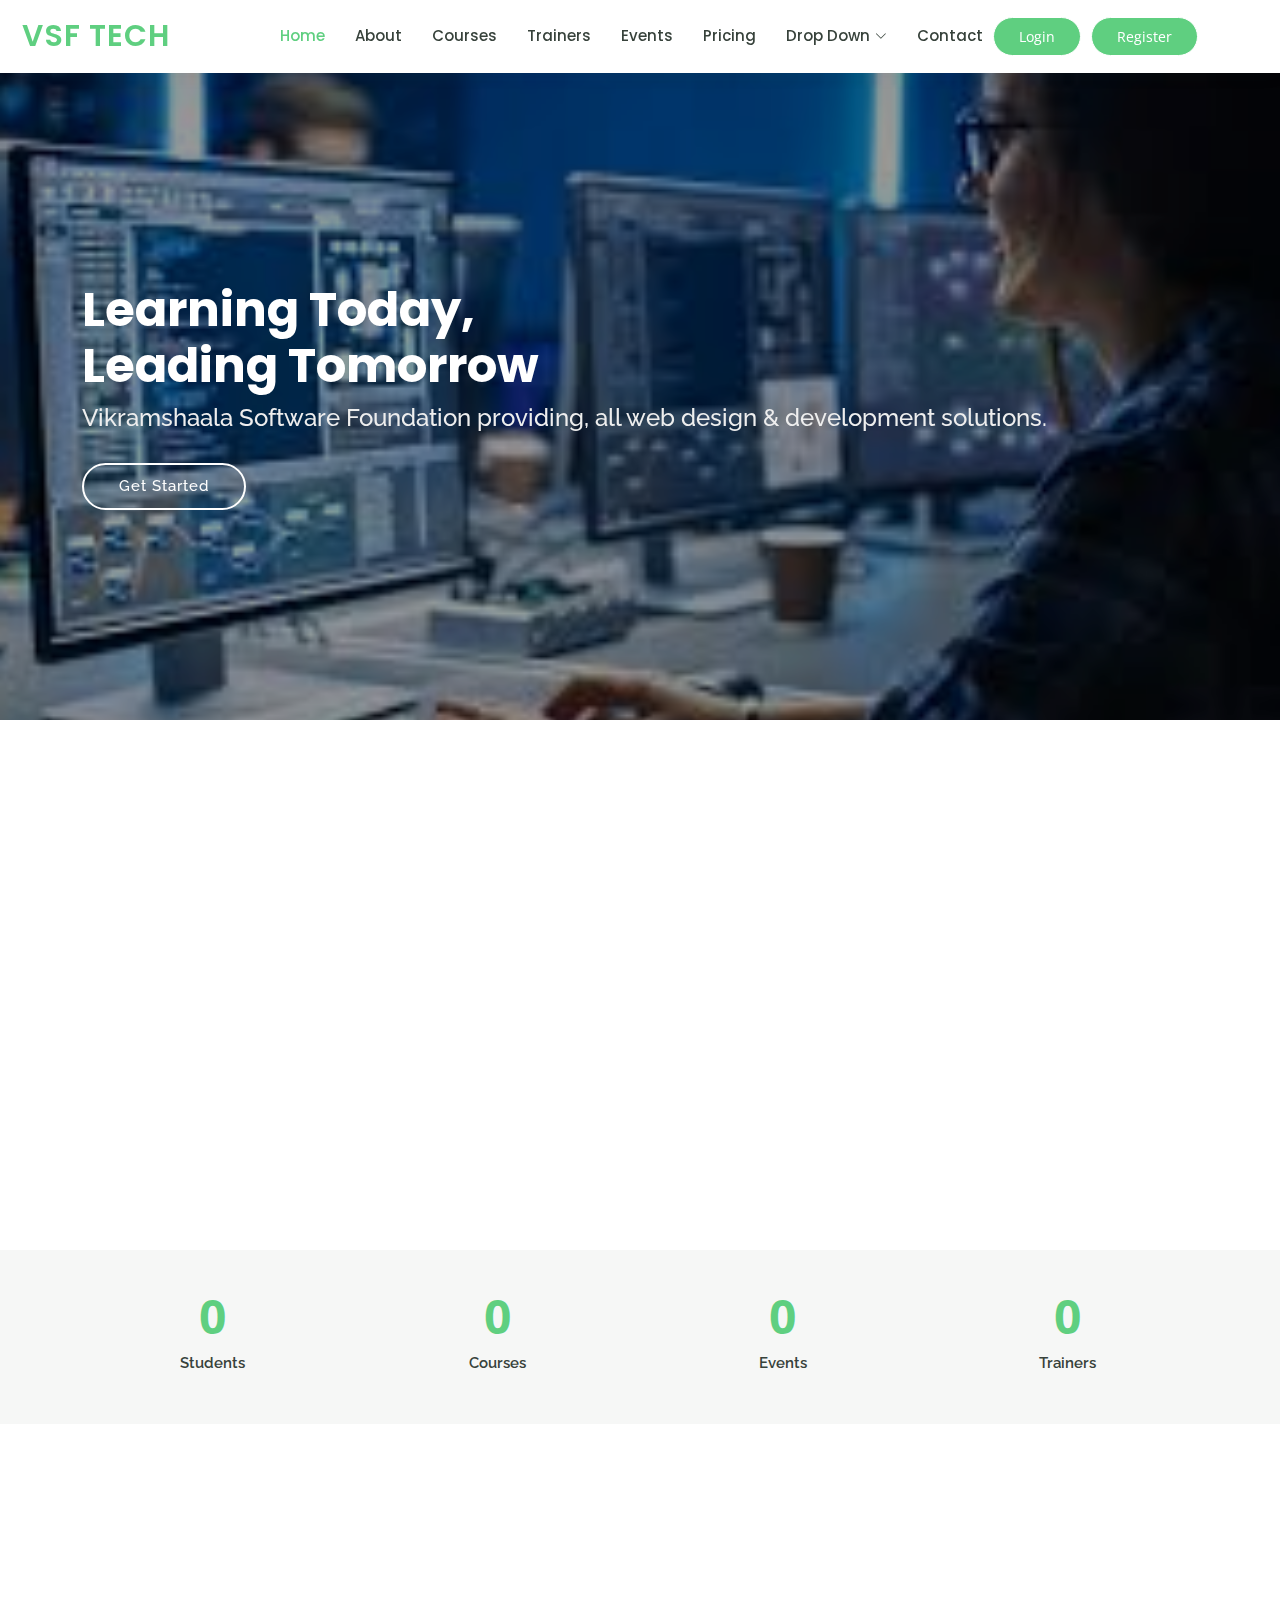
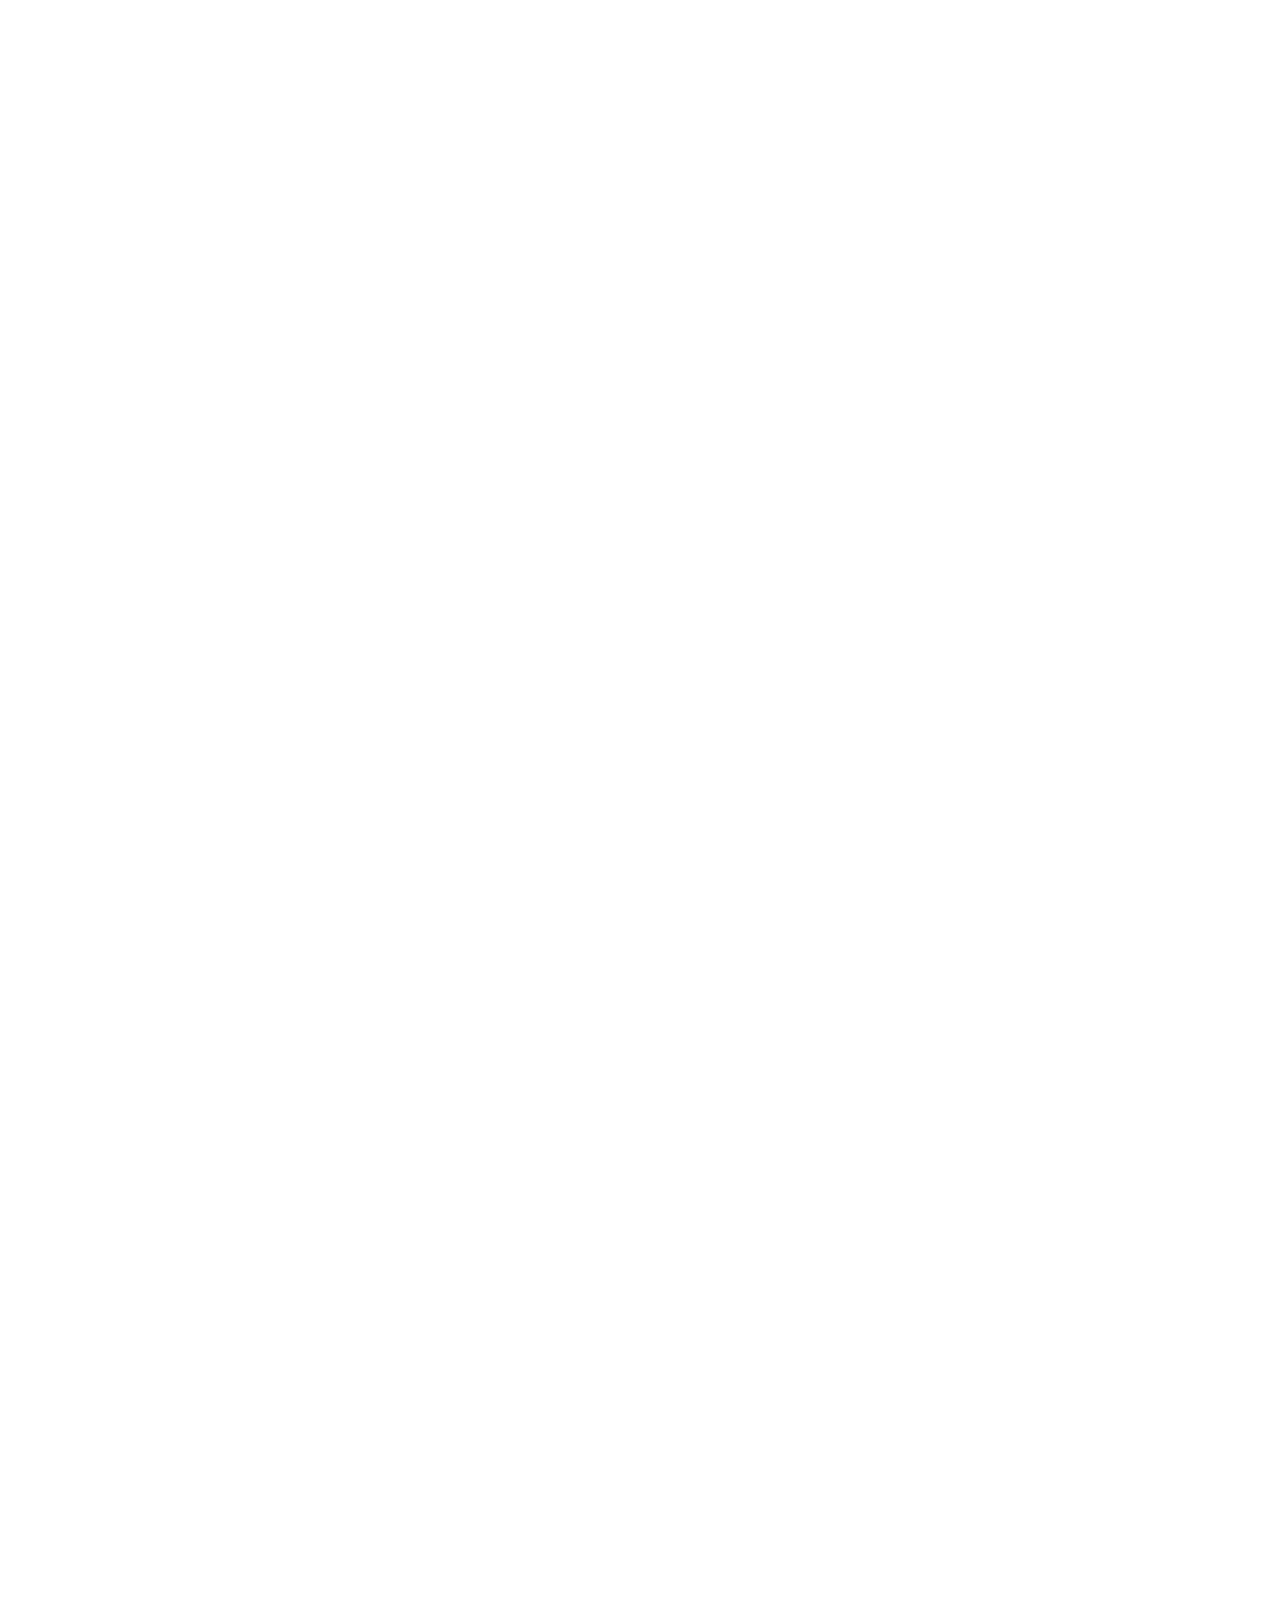
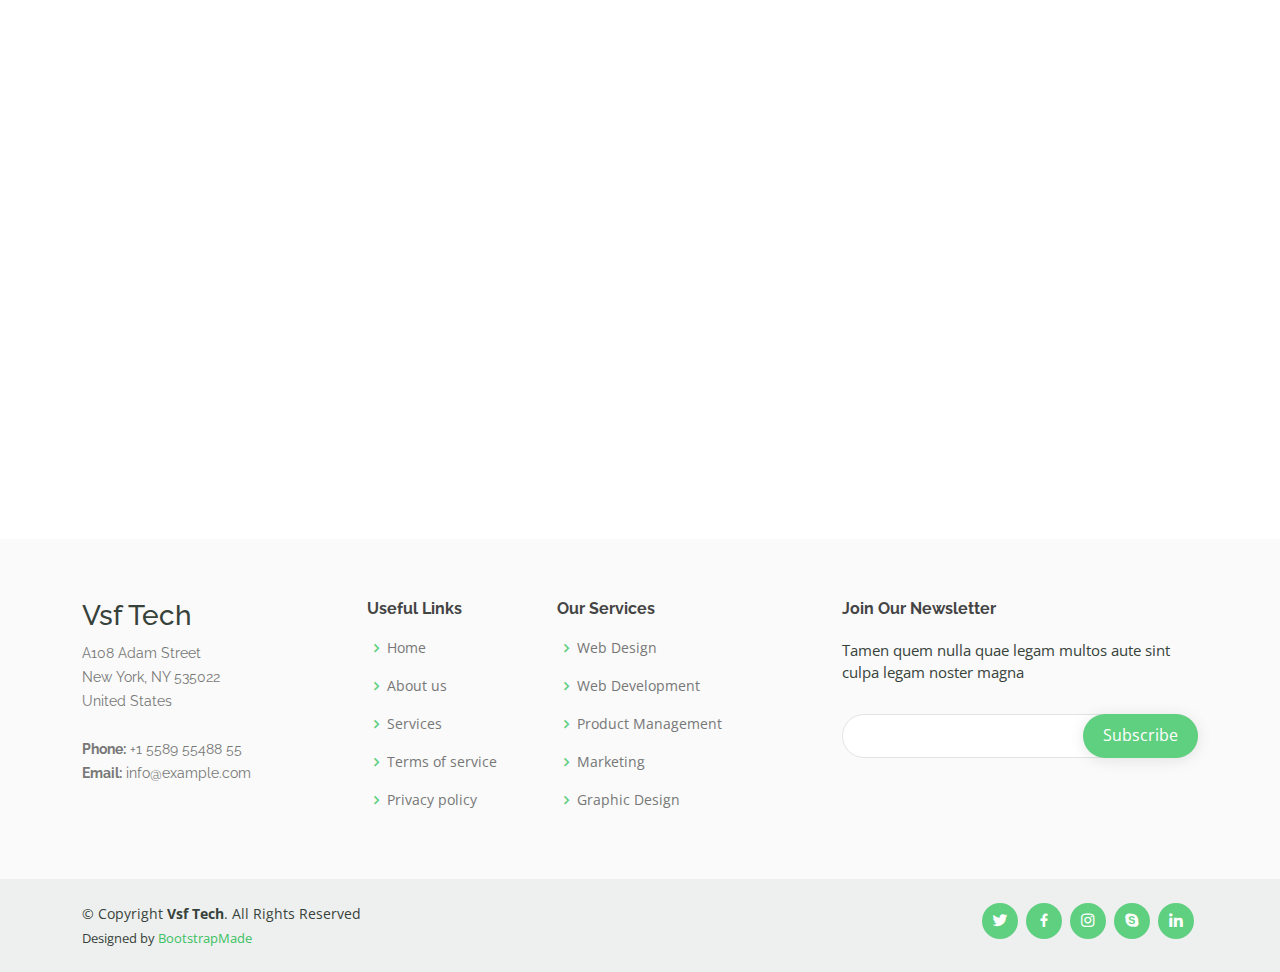
<file: index.html>
<!DOCTYPE html>
<html lang="en">

<head>
  <meta charset="utf-8">
  <meta content="width=device-width, initial-scale=1.0" name="viewport">

  <title>vsf - Index</title>
  <meta content="" name="description">
  <meta content="" name="keywords">

  <!-- Favicons -->
  <link href="assets/img/logo.png" rel="icon">
  <link href="assets/img/apple-touch-icon.png" rel="apple-touch-icon">

  <!-- Google Fonts -->
  <link
    href="https://fonts.googleapis.com/css?family=Open+Sans:300,300i,400,400i,600,600i,700,700i|Raleway:300,300i,400,400i,500,500i,600,600i,700,700i|Poppins:300,300i,400,400i,500,500i,600,600i,700,700i"
    rel="stylesheet">

  <!-- Vendor CSS Files -->
  <link href="assets/vendor/animate.css/animate.min.css" rel="stylesheet">
  <link href="assets/vendor/aos/aos.css" rel="stylesheet">
  <link href="assets/vendor/bootstrap/css/bootstrap.min.css" rel="stylesheet">
  <link href="assets/vendor/bootstrap-icons/bootstrap-icons.css" rel="stylesheet">
  <link href="assets/vendor/boxicons/css/boxicons.min.css" rel="stylesheet">
  <link href="assets/vendor/remixicon/remixicon.css" rel="stylesheet">
  <link href="assets/vendor/swiper/swiper-bundle.min.css" rel="stylesheet">

  <!-- Template Main CSS File -->
  <link href="assets/css/style.css" rel="stylesheet">

  <!-- =======================================================
  * Template Name: Mentor
  * Updated: Mar 10 2023 with Bootstrap v5.2.3
  * Template URL: https://bootstrapmade.com/mentor-free-education-bootstrap-theme/
  * Author: BootstrapMade.com
  * License: https://bootstrapmade.com/license/
  ======================================================== -->
</head>

<body>

  <!-- ======= Header ======= -->
  <header id="header" class="fixed-top">
    <div class="container d-flex align-items-center">

      <h1 class="logo me-auto"><a href="index.html">Vsf Tech</a></h1>
      <!-- Uncomment below if you prefer to use an image logo -->
      <!-- <a href="index.html" class="logo me-auto"><img src="assets/img/logo.png" alt="" class="img-fluid"></a>-->

      <nav id="navbar" class="navbar order-last order-lg-0">
        <ul>
          <li><a class="active" href="index.html">Home</a></li>
          <li><a href="about.html">About</a></li>
          <li><a href="courses.html">Courses</a></li>
          <li><a href="trainers.html">Trainers</a></li>
          <li><a href="events.html">Events</a></li>
          <li><a href="pricing.html">Pricing</a></li>
          

          <li class="dropdown"><a href="#"><span>Drop Down</span> <i class="bi bi-chevron-down"></i></a>
            <ul>
              <li><a href="#">Drop Down 1</a></li>
              <li class="dropdown"><a href="#"><span>Deep Drop Down</span> <i class="bi bi-chevron-right"></i></a>
                <ul>
                  <li><a href="#">Deep Drop Down 1</a></li>
                  <li><a href="#">Deep Drop Down 2</a></li>
                  <li><a href="#">Deep Drop Down 3</a></li>
                  <li><a href="#">Deep Drop Down 4</a></li>
                  <li><a href="#">Deep Drop Down 5</a></li>
                </ul>
              </li>
              <li><a href="#">Drop Down 2</a></li>
              <li><a href="#">Drop Down 3</a></li>
              <li><a href="#">Drop Down 4</a></li>
            </ul>
          </li>
          <li><a href="contact.html">Contact</a></li>


        </ul>

        <i class="bi bi-list mobile-nav-toggle"></i>
      </nav><!-- .navbar -->

      <!-- <a href="courses.html" class="get-started-btn">Get Started</a> -->

      <button type="button" style="border-color: white;" class="btn btn-primary" data-bs-toggle="modal"
        data-bs-target="#exampleModal">
        Login
      </button>
      <button type="button" style="border-color: white;" class="btn btn-primary" data-bs-toggle="modal"
        data-bs-target="#registrationModal">
        Register
      </button>

      <!-- Modal -->


      <!-- Button trigger modal -->


  </header><!-- End Header -->

  <!-- ======= Hero Section ======= -->
  <section id="hero" class="d-flex justify-content-center align-items-center">
    <div class="container position-relative" data-aos="zoom-in" data-aos-delay="100">
      <h1>Learning Today,<br>Leading Tomorrow</h1>
      <h2>Vikramshaala Software Foundation providing,
        all web design & development solutions.</h2>
      <a href="courses.html" class="btn-get-started">Get Started</a>


    </div>

  </section><!-- End Hero -->

  <main id="main">
    <div class="modal fade" id="registrationModal" tabindex="-1" aria-labelledby="registrationModalLabel"
      aria-hidden="true">
      <div class="modal-dialog">
        <div class="modal-content">
          <div class="modal-header">
            <h5 class="modal-title" id="registrationModalLabel">Registration</h5>
            <button type="button" class="btn-close" data-bs-dismiss="modal" aria-label="Close"></button>
          </div>
          <div class="modal-body">
            <div>
              <div class="mb-3">
                <label for="nameInput" class="form-label">username</label>
                <input type="text" class="form-control" id="name" placeholder="Enter your name">
              </div>
              <div class="mb-3">
                <label for="emailInput" class="form-label">Email</label>
                <input type="email" class="form-control" id="email" placeholder="Enter your email">
              </div>
              <div class="mb-3">
                <label for="passwordInput" class="form-label">Password</label>
                <input type="password" class="form-control" id="password" placeholder="Enter your password">
              </div>
              <div class="mb-3">
                <label for="contactInput" class="form-label">contact</label>
                <input type="contact" class="form-control" id="contact" placeholder="Enter your contact">
              </div>
              <!-- <div class="mb-3">
                <label for="confirmPasswordInput" class="form-label">Confirm Password</label>
                <input type="password" class="form-control" id="confirmPasswordInput"
                  placeholder="Confirm your password">
              </div> -->
              <button type="submit" class="btn btn-primary" onclick="handleRegister()">Register</button>
            </div>
          </div>
        </div>
      </div>
    </div>


    <div class="modal fade" id="exampleModal" tabindex="-1" aria-labelledby="exampleModalLabel" aria-hidden="true">
      <div class="modal-dialog">
        <div class="modal-content">
          <div class="modal-header">
            <h5 class="modal-title" id="exampleModalLabel">Login</h5>
            <button type="button" class="btn-close" data-bs-dismiss="modal" aria-label="Close"></button>
          </div>
          <div class="modal-body">
            <form>
              <div class="mb-3">
                <label for="nameInput" class="form-label">Name</label>
                <input type="text" class="form-control" id="nameInput" placeholder="Enter your name">
              </div>
              <div class="mb-3">
                <label for="emailInput" class="form-label">Email</label>
                <input type="email" class="form-control" id="emailInput" placeholder="Enter your email">
              </div>
              <!-- <div class="mb-3">
                <label for="password" class="form-label">password</label>
                <input type="password" class="form-control" id="password" placeholder="Enter your password">
              </div> -->
              <div class="mb-3">
                <label for="Mobile" class="form-label">Mobile Number</label>
                <input type="number" class="form-control" id="numberinput" placeholder="Enter your Number">
              </div>
              <div class="mb-3">
                <label for="address" class="form-label">address</label>
                <input type="addess" class="form-control" id="passwordinput" placeholder="Enter your address">
              </div>


              <button type="submit" class="btn btn-primary" onclick="handleLogin()">login</button>
            </form>
          </div>
        </div>
      </div>
    </div>

    <!-- ======= About Section ======= -->
    <section id="about" class="about">
      <div class="container" data-aos="fade-up">

        <div class="row">
          <div class="col-lg-6 order-1 order-lg-2" data-aos="fade-left" data-aos-delay="100">
            <img src="assets/img/about.jpg" class="img-fluid" alt="">
          </div>
          <div class="col-lg-6 pt-4 pt-lg-0 order-2 order-lg-1 content">
            <h3>Voluptatem dignissimos provident quasi corporis voluptates sit assumenda.</h3>
            <p class="fst-italic">
              Lorem ipsum dolor sit amet, consectetur adipiscing elit, sed do eiusmod tempor incididunt ut labore et
              dolore
              magna aliqua.
            </p>
            <ul>
              <li><i class="bi bi-check-circle"></i> Ullamco laboris nisi ut aliquip ex ea commodo consequat.</li>
              <li><i class="bi bi-check-circle"></i> Duis aute irure dolor in reprehenderit in voluptate velit.</li>
              <li><i class="bi bi-check-circle"></i> Ullamco laboris nisi ut aliquip ex ea commodo consequat. Duis aute
                irure dolor in reprehenderit in voluptate trideta storacalaperda mastiro dolore eu fugiat nulla
                pariatur.</li>
            </ul>
            <p>
              Ullamco laboris nisi ut aliquip ex ea commodo consequat. Duis aute irure dolor in reprehenderit in
              voluptate
            </p>

          </div>
        </div>

      </div>
    </section><!-- End About Section -->

    <!-- ======= Counts Section ======= -->
    <section id="counts" class="counts section-bg">
      <div class="container">

        <div class="row counters">

          <div class="col-lg-3 col-6 text-center">
            <span data-purecounter-start="0" data-purecounter-end="1232" data-purecounter-duration="1"
              class="purecounter"></span>
            <p>Students</p>
          </div>

          <div class="col-lg-3 col-6 text-center">
            <span data-purecounter-start="0" data-purecounter-end="64" data-purecounter-duration="1"
              class="purecounter"></span>
            <p>Courses</p>
          </div>

          <div class="col-lg-3 col-6 text-center">
            <span data-purecounter-start="0" data-purecounter-end="42" data-purecounter-duration="1"
              class="purecounter"></span>
            <p>Events</p>
          </div>

          <div class="col-lg-3 col-6 text-center">
            <span data-purecounter-start="0" data-purecounter-end="15" data-purecounter-duration="1"
              class="purecounter"></span>
            <p>Trainers</p>
          </div>

        </div>

      </div>
    </section><!-- End Counts Section -->

    <!-- ======= Why Us Section ======= -->
    <section id="why-us" class="why-us">
      <div class="container" data-aos="fade-up">

        <div class="row">
          <div class="col-lg-4 d-flex align-items-stretch">
            <div class="content">
              <h3>Why Choose Vsf Tech?</h3>
              <p>
                Lorem ipsum dolor sit amet, consectetur adipiscing elit, sed do eiusmod tempor incididunt ut labore et
                dolore magna aliqua. Duis aute irure dolor in reprehenderit
                Asperiores dolores sed et. Tenetur quia eos. Autem tempore quibusdam vel necessitatibus optio ad
                corporis.
              </p>
              <div class="text-center">
                <a href="about.html" class="more-btn">Learn More <i class="bx bx-chevron-right"></i></a>
              </div>
            </div>
          </div>
          <div class="col-lg-8 d-flex align-items-stretch" data-aos="zoom-in" data-aos-delay="100">
            <div class="icon-boxes d-flex flex-column justify-content-center">
              <div class="row">
                <div class="col-xl-4 d-flex align-items-stretch">
                  <div class="icon-box mt-4 mt-xl-0">
                    <i class="bx bx-receipt"></i>
                    <h4>Corporis voluptates sit</h4>
                    <p>Consequuntur sunt aut quasi enim aliquam quae harum pariatur laboris nisi ut aliquip</p>
                  </div>
                </div>
                <div class="col-xl-4 d-flex align-items-stretch">
                  <div class="icon-box mt-4 mt-xl-0">
                    <i class="bx bx-cube-alt"></i>
                    <h4>Ullamco laboris ladore pan</h4>
                    <p>Excepteur sint occaecat cupidatat non proident, sunt in culpa qui officia deserunt</p>
                  </div>
                </div>
                <div class="col-xl-4 d-flex align-items-stretch">
                  <div class="icon-box mt-4 mt-xl-0">
                    <i class="bx bx-images"></i>
                    <h4>Labore consequatur</h4>
                    <p>Aut suscipit aut cum nemo deleniti aut omnis. Doloribus ut maiores omnis facere</p>
                  </div>
                </div>
              </div>
            </div><!-- End .content-->
          </div>
        </div>

      </div>
    </section><!-- End Why Us Section -->

    <!-- ======= Features Section ======= -->
    <section id="features" class="features">
      <div class="container" data-aos="fade-up">

        <div class="row" data-aos="zoom-in" data-aos-delay="100">
          <div class="col-lg-3 col-md-4">
            <div class="icon-box">
              <i class="ri-store-line" style="color: #ffbb2c;"></i>
              <h3><a href="">Lorem Ipsum</a></h3>
            </div>
          </div>
          <div class="col-lg-3 col-md-4 mt-4 mt-md-0">
            <div class="icon-box">
              <i class="ri-bar-chart-box-line" style="color: #5578ff;"></i>
              <h3><a href="">Dolor Sitema</a></h3>
            </div>
          </div>
          <div class="col-lg-3 col-md-4 mt-4 mt-md-0">
            <div class="icon-box">
              <i class="ri-calendar-todo-line" style="color: #e80368;"></i>
              <h3><a href="">Sed perspiciatis</a></h3>
            </div>
          </div>
          <div class="col-lg-3 col-md-4 mt-4 mt-lg-0">
            <div class="icon-box">
              <i class="ri-paint-brush-line" style="color: #e361ff;"></i>
              <h3><a href="">Magni Dolores</a></h3>
            </div>
          </div>
          <div class="col-lg-3 col-md-4 mt-4">
            <div class="icon-box">
              <i class="ri-database-2-line" style="color: #47aeff;"></i>
              <h3><a href="">Nemo Enim</a></h3>
            </div>
          </div>
          <div class="col-lg-3 col-md-4 mt-4">
            <div class="icon-box">
              <i class="ri-gradienter-line" style="color: #ffa76e;"></i>
              <h3><a href="">Eiusmod Tempor</a></h3>
            </div>
          </div>
          <div class="col-lg-3 col-md-4 mt-4">
            <div class="icon-box">
              <i class="ri-file-list-3-line" style="color: #11dbcf;"></i>
              <h3><a href="">Midela Teren</a></h3>
            </div>
          </div>
          <div class="col-lg-3 col-md-4 mt-4">
            <div class="icon-box">
              <i class="ri-price-tag-2-line" style="color: #4233ff;"></i>
              <h3><a href="">Pira Neve</a></h3>
            </div>
          </div>
          <div class="col-lg-3 col-md-4 mt-4">
            <div class="icon-box">
              <i class="ri-anchor-line" style="color: #b2904f;"></i>
              <h3><a href="">Dirada Pack</a></h3>
            </div>
          </div>
          <div class="col-lg-3 col-md-4 mt-4">
            <div class="icon-box">
              <i class="ri-disc-line" style="color: #b20969;"></i>
              <h3><a href="">Moton Ideal</a></h3>
            </div>
          </div>
          <div class="col-lg-3 col-md-4 mt-4">
            <div class="icon-box">
              <i class="ri-base-station-line" style="color: #ff5828;"></i>
              <h3><a href="">Verdo Park</a></h3>
            </div>
          </div>
          <div class="col-lg-3 col-md-4 mt-4">
            <div class="icon-box">
              <i class="ri-fingerprint-line" style="color: #29cc61;"></i>
              <h3><a href="">Flavor Nivelanda</a></h3>
            </div>
          </div>
        </div>

      </div>
    </section><!-- End Features Section -->

    <!-- ======= Popular Courses Section ======= -->
    <section id="popular-courses" class="courses">
      <div class="container" data-aos="fade-up">

        <div class="section-title">
          <h2>Courses</h2>
          <p>Popular Courses</p>
        </div>

        <div class="row" data-aos="zoom-in" data-aos-delay="100">

          <div class="col-lg-4 col-md-6 d-flex align-items-stretch">
            <div class="course-item">
              <img src="assets/img/course-1.jpg" class="img-fluid" alt="...">
              <div class="course-content">
                <div class="d-flex justify-content-between align-items-center mb-3">
                  <h4>Web Development</h4>
                  <p class="price">$169</p>
                </div>

                <h3><a href="course-details.html">Website Design</a></h3>
                <p>Et architecto provident deleniti facere repellat nobis iste. Id facere quia quae dolores dolorem
                  tempore.</p>
                <div class="trainer d-flex justify-content-between align-items-center">
                  <div class="trainer-profile d-flex align-items-center">
                    <img src="assets/img/trainers/trainer-1.jpg" class="img-fluid" alt="">
                    <span>Antonio</span>
                  </div>
                  <div class="trainer-rank d-flex align-items-center">
                    <i class="bx bx-user"></i>&nbsp;50
                    &nbsp;&nbsp;
                    <i class="bx bx-heart"></i>&nbsp;65
                  </div>
                </div>
              </div>
            </div>
          </div> <!-- End Course Item-->

          <div class="col-lg-4 col-md-6 d-flex align-items-stretch mt-4 mt-md-0">
            <div class="course-item">
              <img src="assets/img/course-2.jpg" class="img-fluid" alt="...">
              <div class="course-content">
                <div class="d-flex justify-content-between align-items-center mb-3">
                  <h4>Marketing</h4>
                  <p class="price">$250</p>
                </div>

                <h3><a href="course-details.html">Search Engine Optimization</a></h3>
                <p>Et architecto provident deleniti facere repellat nobis iste. Id facere quia quae dolores dolorem
                  tempore.</p>
                <div class="trainer d-flex justify-content-between align-items-center">
                  <div class="trainer-profile d-flex align-items-center">
                    <img src="assets/img/trainers/trainer-2.jpg" class="img-fluid" alt="">
                    <span>Lana</span>
                  </div>
                  <div class="trainer-rank d-flex align-items-center">
                    <i class="bx bx-user"></i>&nbsp;35
                    &nbsp;&nbsp;
                    <i class="bx bx-heart"></i>&nbsp;42
                  </div>
                </div>
              </div>
            </div>
          </div> <!-- End Course Item-->

          <div class="col-lg-4 col-md-6 d-flex align-items-stretch mt-4 mt-lg-0">
            <div class="course-item">
              <img src="assets/img/course-3.jpg" class="img-fluid" alt="...">
              <div class="course-content">
                <div class="d-flex justify-content-between align-items-center mb-3">
                  <h4>Content</h4>
                  <p class="price">$180</p>
                </div>

                <h3><a href="course-details.html">Copywriting</a></h3>
                <p>Et architecto provident deleniti facere repellat nobis iste. Id facere quia quae dolores dolorem
                  tempore.</p>
                <div class="trainer d-flex justify-content-between align-items-center">
                  <div class="trainer-profile d-flex align-items-center">
                    <img src="assets/img/trainers/trainer-3.jpg" class="img-fluid" alt="">
                    <span>Brandon</span>
                  </div>
                  <div class="trainer-rank d-flex align-items-center">
                    <i class="bx bx-user"></i>&nbsp;20
                    &nbsp;&nbsp;
                    <i class="bx bx-heart"></i>&nbsp;85
                  </div>
                </div>
              </div>
            </div>
          </div> <!-- End Course Item-->

        </div>

      </div>
    </section><!-- End Popular Courses Section -->

    <!-- ======= Trainers Section ======= -->
    <section id="trainers" class="trainers">
      <div class="container" data-aos="fade-up">

        <div class="row" data-aos="zoom-in" data-aos-delay="100">
          <div class="col-lg-4 col-md-6 d-flex align-items-stretch">
            <div class="member">
              <img src="assets/img/trainers/trainer-1.jpg" class="img-fluid" alt="">
              <div class="member-content">
                <h4>Walter White</h4>
                <span>Web Development</span>
                <p>
                  Magni qui quod omnis unde et eos fuga et exercitationem. Odio veritatis perspiciatis quaerat qui aut
                  aut aut
                </p>
                <div class="social">
                  <a href=""><i class="bi bi-twitter"></i></a>
                  <a href=""><i class="bi bi-facebook"></i></a>
                  <a href=""><i class="bi bi-instagram"></i></a>
                  <a href=""><i class="bi bi-linkedin"></i></a>
                </div>
              </div>
            </div>
          </div>

          <div class="col-lg-4 col-md-6 d-flex align-items-stretch">
            <div class="member">
              <img src="assets/img/trainers/trainer-2.jpg" class="img-fluid" alt="">
              <div class="member-content">
                <h4>Sarah Jhinson</h4>
                <span>Marketing</span>
                <p>
                  Repellat fugiat adipisci nemo illum nesciunt voluptas repellendus. In architecto rerum rerum
                  temporibus
                </p>
                <div class="social">
                  <a href=""><i class="bi bi-twitter"></i></a>
                  <a href=""><i class="bi bi-facebook"></i></a>
                  <a href=""><i class="bi bi-instagram"></i></a>
                  <a href=""><i class="bi bi-linkedin"></i></a>
                </div>
              </div>
            </div>
          </div>

          <div class="col-lg-4 col-md-6 d-flex align-items-stretch">
            <div class="member">
              <img src="assets/img/trainers/trainer-3.jpg" class="img-fluid" alt="">
              <div class="member-content">
                <h4>William Anderson</h4>
                <span>Content</span>
                <p>
                  Voluptas necessitatibus occaecati quia. Earum totam consequuntur qui porro et laborum toro des clara
                </p>
                <div class="social">
                  <a href=""><i class="bi bi-twitter"></i></a>
                  <a href=""><i class="bi bi-facebook"></i></a>
                  <a href=""><i class="bi bi-instagram"></i></a>
                  <a href=""><i class="bi bi-linkedin"></i></a>
                </div>
              </div>
            </div>
          </div>

        </div>

      </div>
    </section><!-- End Trainers Section -->

  </main><!-- End #main -->

  <!-- ======= Footer ======= -->
  <footer id="footer">

    <div class="footer-top">
      <div class="container">
        <div class="row">

          <div class="col-lg-3 col-md-6 footer-contact">
            <h3>Vsf Tech</h3>
            <p>
              A108 Adam Street <br>
              New York, NY 535022<br>
              United States <br><br>
              <strong>Phone:</strong> +1 5589 55488 55<br>
              <strong>Email:</strong> info@example.com<br>
            </p>
          </div>

          <div class="col-lg-2 col-md-6 footer-links">
            <h4>Useful Links</h4>
            <ul>
              <li><i class="bx bx-chevron-right"></i> <a href="#">Home</a></li>
              <li><i class="bx bx-chevron-right"></i> <a href="#">About us</a></li>
              <li><i class="bx bx-chevron-right"></i> <a href="#">Services</a></li>
              <li><i class="bx bx-chevron-right"></i> <a href="#">Terms of service</a></li>
              <li><i class="bx bx-chevron-right"></i> <a href="#">Privacy policy</a></li>
            </ul>
          </div>

          <div class="col-lg-3 col-md-6 footer-links">
            <h4>Our Services</h4>
            <ul>
              <li><i class="bx bx-chevron-right"></i> <a href="#">Web Design</a></li>
              <li><i class="bx bx-chevron-right"></i> <a href="#">Web Development</a></li>
              <li><i class="bx bx-chevron-right"></i> <a href="#">Product Management</a></li>
              <li><i class="bx bx-chevron-right"></i> <a href="#">Marketing</a></li>
              <li><i class="bx bx-chevron-right"></i> <a href="#">Graphic Design</a></li>
            </ul>
          </div>

          <div class="col-lg-4 col-md-6 footer-newsletter">
            <h4>Join Our Newsletter</h4>
            <p>Tamen quem nulla quae legam multos aute sint culpa legam noster magna</p>
            <form action="" method="post">
              <input type="email" name="email"><input type="submit" value="Subscribe">
            </form>
          </div>

        </div>
      </div>
    </div>

    <div class="container d-md-flex py-4">

      <div class="me-md-auto text-center text-md-start">
        <div class="copyright">
          &copy; Copyright <strong><span>Vsf Tech</span></strong>. All Rights Reserved
        </div>
        <div class="credits">
          <!-- All the links in the footer should remain intact. -->
          <!-- You can delete the links only if you purchased the pro version. -->
          <!-- Licensing information: https://bootstrapmade.com/license/ -->
          <!-- Purchase the pro version with working PHP/AJAX contact form: https://bootstrapmade.com/mentor-free-education-bootstrap-theme/ -->
          Designed by <a href="https://bootstrapmade.com/">BootstrapMade</a>
        </div>
      </div>
      <div class="social-links text-center text-md-right pt-3 pt-md-0">
        <a href="#" class="twitter"><i class="bx bxl-twitter"></i></a>
        <a href="#" class="facebook"><i class="bx bxl-facebook"></i></a>
        <a href="#" class="instagram"><i class="bx bxl-instagram"></i></a>
        <a href="#" class="google-plus"><i class="bx bxl-skype"></i></a>
        <a href="#" class="linkedin"><i class="bx bxl-linkedin"></i></a>
      </div>
    </div>
  </footer><!-- End Footer -->

  <div id="preloader"></div>
  <a href="#" class="back-to-top d-flex align-items-center justify-content-center"><i
      class="bi bi-arrow-up-short"></i></a>

  <!-- Vendor JS Files -->
  <script src="assets/vendor/purecounter/purecounter_vanilla.js"></script>
  <script src="assets/vendor/aos/aos.js"></script>
  <script src="assets/vendor/bootstrap/js/bootstrap.bundle.min.js"></script>
  <script src="assets/vendor/swiper/swiper-bundle.min.js"></script>
  <script src="assets/vendor/php-email-form/validate.js"></script>

  <!-- Template Main JS File -->
  <script>
    function handleRegister() {
      alert("success");
      var username = document.getElementById('name').value;
      var email = document.getElementById('email').value;
      var password = document.getElementById('password').value;
      var contact = document.getElementById('contact').value;
      // var conformpassword = document.getElementById('conformpasswordInput').value;
      console.log("username",username)
      if (true) {
        fetch('http://13.127.50.136:5000/students/', {
          method: 'POST',
          headers: {
            "content-type": "application/json",
            "mode":'no-core'
            
          },
          body: JSON.stringify({
            username: username,
            email: email,
            password: password,
            contact: contact,

          })
        }).then(response => response.json())
          .then(data => {
            if (data.error) {

            }
            else {
            }
          })
      }
    }
  </script>
  <script>
    function handleLogin() {
      alert("success");
      var User_Name = document.getElementById('nameInput').value;
      var Email = document.getElementById('emailInput').value;
      var Contect_No = document.getElementById('numberinput').value;
      var address = document.getElementById('passwordinput').value;
      if (User_Name != ' ' && Email != ' ' && Contect_No != ' ' && address != ' ') {
        fetch('http://13.127.50.136:5002/sign_up/', {
          method: 'post',
          headers: {
            "content-type": "application/json"
          },
          body: JSON.stringify({
            User_Name: User_Name,
            Email: Email,
            // password: password,
            Contect_No: Contect_No,
            address: address,

          })
        }).then(res => res.json())
          .then(data => {
            if (data.error) {
            }
            else {
            }
          })
      }
    }
  </script>
  <script src="assets/js/main.js"></script>

</body>

</html>
</file>
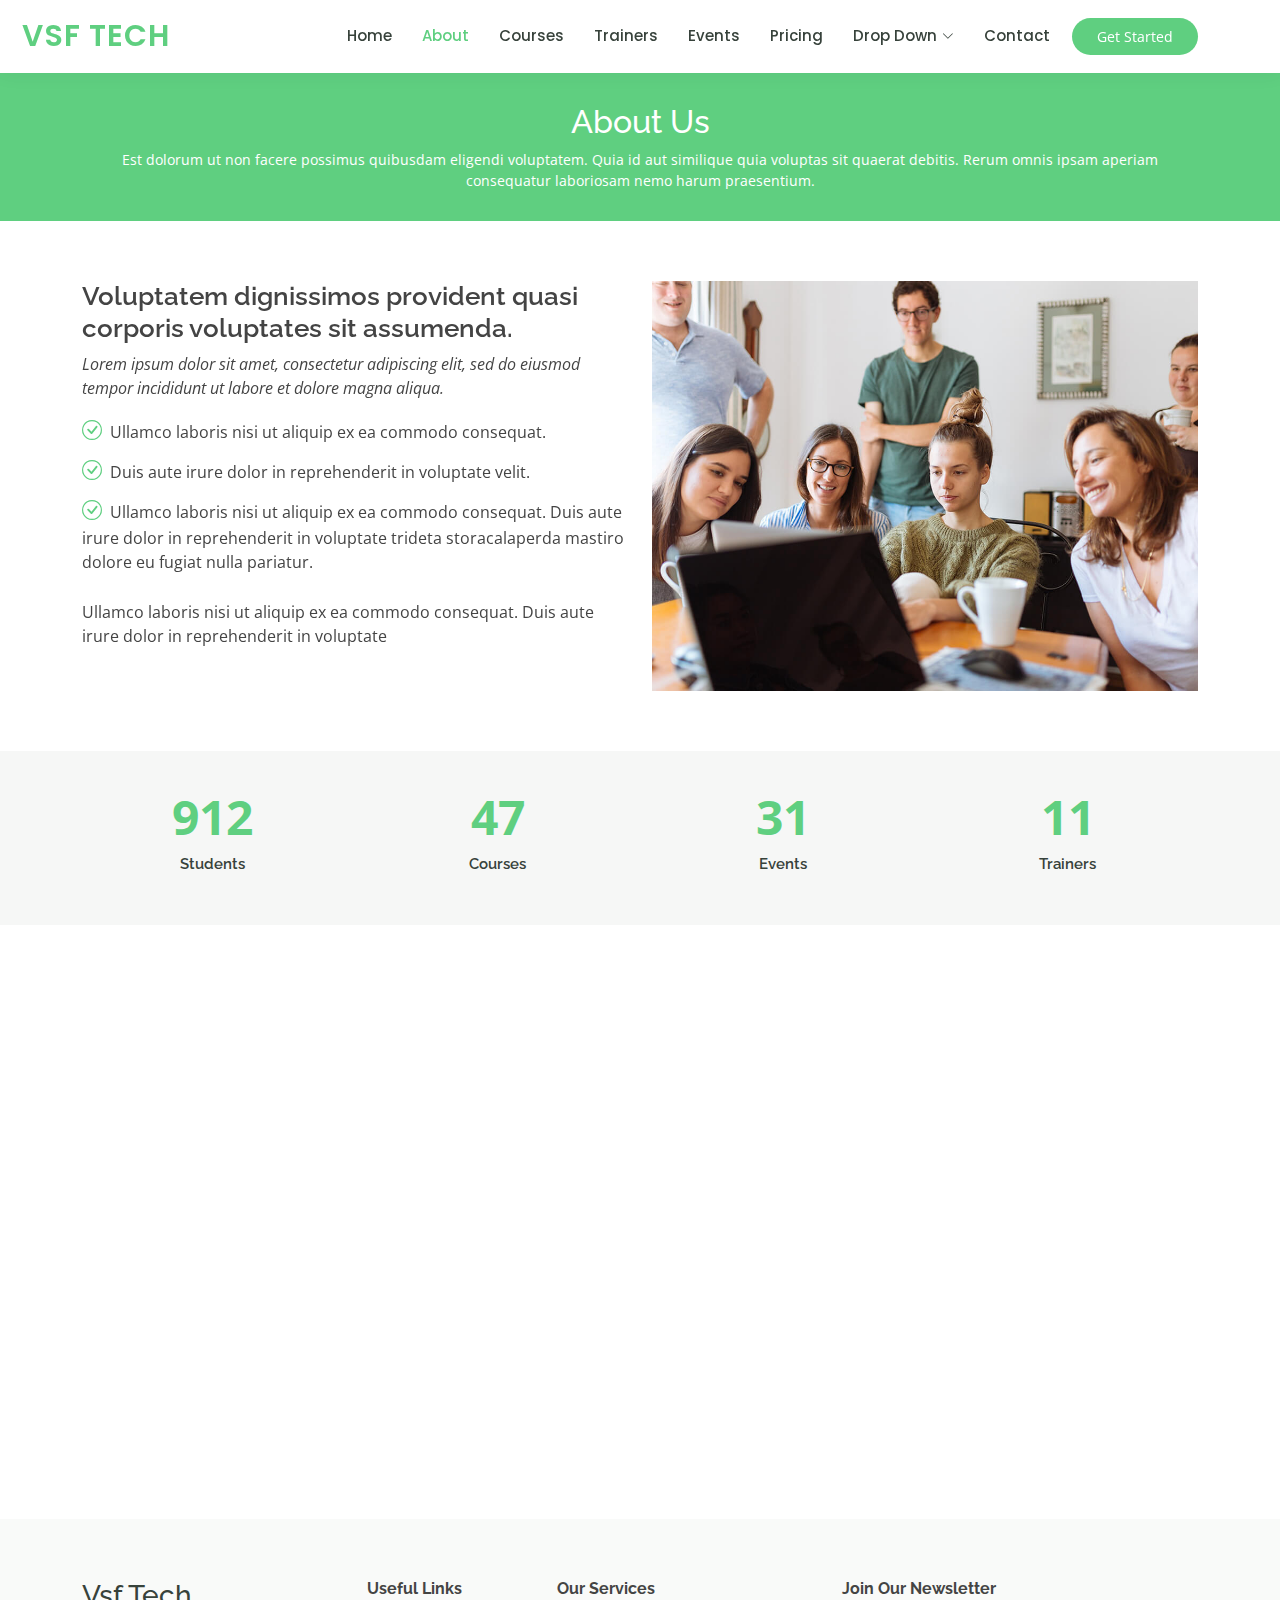
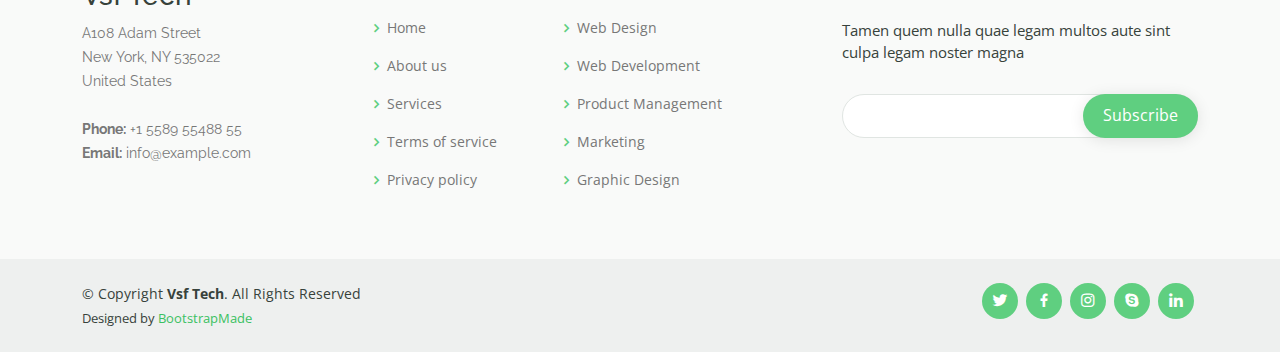
<file: about.html>
<!DOCTYPE html>
<html lang="en">

<head>
  <meta charset="utf-8">
  <meta content="width=device-width, initial-scale=1.0" name="viewport">

  <title>Vikaramshaala foundation</title>
  <meta content="" name="description">
  <meta content="" name="keywords">

  <!-- Favicons -->
  <link href="assets/img/logo.png" rel="icon">
  <link href="assets/img/apple-touch-icon.png" rel="apple-touch-icon">

  <!-- Google Fonts -->
  <link href="https://fonts.googleapis.com/css?family=Open+Sans:300,300i,400,400i,600,600i,700,700i|Raleway:300,300i,400,400i,500,500i,600,600i,700,700i|Poppins:300,300i,400,400i,500,500i,600,600i,700,700i" rel="stylesheet">

  <!-- Vendor CSS Files -->
  <link href="assets/vendor/animate.css/animate.min.css" rel="stylesheet">
  <link href="assets/vendor/aos/aos.css" rel="stylesheet">
  <link href="assets/vendor/bootstrap/css/bootstrap.min.css" rel="stylesheet">
  <link href="assets/vendor/bootstrap-icons/bootstrap-icons.css" rel="stylesheet">
  <link href="assets/vendor/boxicons/css/boxicons.min.css" rel="stylesheet">
  <link href="assets/vendor/remixicon/remixicon.css" rel="stylesheet">
  <link href="assets/vendor/swiper/swiper-bundle.min.css" rel="stylesheet">

  <!-- Template Main CSS File -->
  <link href="assets/css/style.css" rel="stylesheet">

  <!-- =======================================================
  * Template Name: Mentor
  * Updated: Mar 10 2023 with Bootstrap v5.2.3
  * Template URL: https://bootstrapmade.com/mentor-free-education-bootstrap-theme/
  * Author: BootstrapMade.com
  * License: https://bootstrapmade.com/license/
  ======================================================== -->
</head>

<body>

  <!-- ======= Header ======= -->
  <header id="header" class="fixed-top">
    <div class="container d-flex align-items-center">

      <h1 class="logo me-auto"><a href="index.html">Vsf Tech</a></h1>
      <!-- Uncomment below if you prefer to use an image logo -->
      <!-- <a href="index.html" class="logo me-auto"><img src="assets/img/logo.png" alt="" class="img-fluid"></a>-->

      <nav id="navbar" class="navbar order-last order-lg-0">
        <ul>
          <li><a href="index.html">Home</a></li>
          <li><a class="active" href="about.html">About</a></li>
          <li><a href="courses.html">Courses</a></li>
          <li><a href="trainers.html">Trainers</a></li>
          <li><a href="events.html">Events</a></li>
          <li><a href="pricing.html">Pricing</a></li>
          <!-- <li><a href="login.html">login</a></li> -->

          <li class="dropdown"><a href="#"><span>Drop Down</span> <i class="bi bi-chevron-down"></i></a>
            <ul>
              <li><a href="#">Drop Down 1</a></li>
              <li class="dropdown"><a href="#"><span>Deep Drop Down</span> <i class="bi bi-chevron-right"></i></a>
                <ul>
                  <li><a href="#">Deep Drop Down 1</a></li>
                  <li><a href="#">Deep Drop Down 2</a></li>
                  <li><a href="#">Deep Drop Down 3</a></li>
                  <li><a href="#">Deep Drop Down 4</a></li>
                  <li><a href="#">Deep Drop Down 5</a></li>
                </ul>
              </li>
              <li><a href="#">Drop Down 2</a></li>
              <li><a href="#">Drop Down 3</a></li>
              <li><a href="#">Drop Down 4</a></li>
            </ul>
          </li>
          <li><a href="contact.html">Contact</a></li>
        </ul>
        <i class="bi bi-list mobile-nav-toggle"></i>
      </nav><!-- .navbar -->

      <a href="courses.html" class="get-started-btn">Get Started</a>
      

    </div>
  </header><!-- End Header -->

  <main id="main">
    <!-- ======= Breadcrumbs ======= -->
    <div class="breadcrumbs" data-aos="fade-in">
      <div class="container">
        <h2>About Us</h2>
        <p>Est dolorum ut non facere possimus quibusdam eligendi voluptatem. Quia id aut similique quia voluptas sit quaerat debitis. Rerum omnis ipsam aperiam consequatur laboriosam nemo harum praesentium. </p>
      </div>
    </div><!-- End Breadcrumbs -->

    <!-- ======= About Section ======= -->
    <section id="about" class="about">
      <div class="container" data-aos="fade-up">

        <div class="row">
          <div class="col-lg-6 order-1 order-lg-2" data-aos="fade-left" data-aos-delay="100">
            <img src="assets/img/about.jpg" class="img-fluid" alt="">
          </div>
          <div class="col-lg-6 pt-4 pt-lg-0 order-2 order-lg-1 content">
            <h3>Voluptatem dignissimos provident quasi corporis voluptates sit assumenda.</h3>
            <p class="fst-italic">
              Lorem ipsum dolor sit amet, consectetur adipiscing elit, sed do eiusmod tempor incididunt ut labore et dolore
              magna aliqua.
            </p>
            <ul>
              <li><i class="bi bi-check-circle"></i> Ullamco laboris nisi ut aliquip ex ea commodo consequat.</li>
              <li><i class="bi bi-check-circle"></i> Duis aute irure dolor in reprehenderit in voluptate velit.</li>
              <li><i class="bi bi-check-circle"></i> Ullamco laboris nisi ut aliquip ex ea commodo consequat. Duis aute irure dolor in reprehenderit in voluptate trideta storacalaperda mastiro dolore eu fugiat nulla pariatur.</li>
            </ul>
            <p>
              Ullamco laboris nisi ut aliquip ex ea commodo consequat. Duis aute irure dolor in reprehenderit in voluptate
            </p>

          </div>
        </div>

      </div>
    </section><!-- End About Section -->

    <!-- ======= Counts Section ======= -->
    <section id="counts" class="counts section-bg">
      <div class="container">

        <div class="row counters">

          <div class="col-lg-3 col-6 text-center">
            <span data-purecounter-start="0" data-purecounter-end="1232" data-purecounter-duration="1" class="purecounter"></span>
            <p>Students</p>
          </div>

          <div class="col-lg-3 col-6 text-center">
            <span data-purecounter-start="0" data-purecounter-end="64" data-purecounter-duration="1" class="purecounter"></span>
            <p>Courses</p>
          </div>

          <div class="col-lg-3 col-6 text-center">
            <span data-purecounter-start="0" data-purecounter-end="42" data-purecounter-duration="1" class="purecounter"></span>
            <p>Events</p>
          </div>

          <div class="col-lg-3 col-6 text-center">
            <span data-purecounter-start="0" data-purecounter-end="15" data-purecounter-duration="1" class="purecounter"></span>
            <p>Trainers</p>
          </div>

        </div>

      </div>
    </section><!-- End Counts Section -->

    <!-- ======= Testimonials Section ======= -->
    <section id="testimonials" class="testimonials">
      <div class="container" data-aos="fade-up">

        <div class="section-title">
          <h2>Testimonials</h2>
          <p>What are they saying</p>
        </div>

        <div class="testimonials-slider swiper" data-aos="fade-up" data-aos-delay="100">
          <div class="swiper-wrapper">

            <div class="swiper-slide">
              <div class="testimonial-wrap">
                <div class="testimonial-item">
                  <img src="assets/img/testimonials/testimonials-1.jpg" class="testimonial-img" alt="">
                  <h3>Saul Goodman</h3>
                  <h4>Ceo &amp; Founder</h4>
                  <p>
                    <i class="bx bxs-quote-alt-left quote-icon-left"></i>
                    Proin iaculis purus consequat sem cure digni ssim donec porttitora entum suscipit rhoncus. Accusantium quam, ultricies eget id, aliquam eget nibh et. Maecen aliquam, risus at semper.
                    <i class="bx bxs-quote-alt-right quote-icon-right"></i>
                  </p>
                </div>
              </div>
            </div><!-- End testimonial item -->

            <div class="swiper-slide">
              <div class="testimonial-wrap">
                <div class="testimonial-item">
                  <img src="assets/img/testimonials/testimonials-2.jpg" class="testimonial-img" alt="">
                  <h3>Sara Wilsson</h3>
                  <h4>Designer</h4>
                  <p>
                    <i class="bx bxs-quote-alt-left quote-icon-left"></i>
                    Export tempor illum tamen malis malis eram quae irure esse labore quem cillum quid cillum eram malis quorum velit fore eram velit sunt aliqua noster fugiat irure amet legam anim culpa.
                    <i class="bx bxs-quote-alt-right quote-icon-right"></i>
                  </p>
                </div>
              </div>
            </div><!-- End testimonial item -->

            <div class="swiper-slide">
              <div class="testimonial-wrap">
                <div class="testimonial-item">
                  <img src="assets/img/testimonials/testimonials-3.jpg" class="testimonial-img" alt="">
                  <h3>Jena Karlis</h3>
                  <h4>Store Owner</h4>
                  <p>
                    <i class="bx bxs-quote-alt-left quote-icon-left"></i>
                    Enim nisi quem export duis labore cillum quae magna enim sint quorum nulla quem veniam duis minim tempor labore quem eram duis noster aute amet eram fore quis sint minim.
                    <i class="bx bxs-quote-alt-right quote-icon-right"></i>
                  </p>
                </div>
              </div>
            </div><!-- End testimonial item -->

            <div class="swiper-slide">
              <div class="testimonial-wrap">
                <div class="testimonial-item">
                  <img src="assets/img/testimonials/testimonials-4.jpg" class="testimonial-img" alt="">
                  <h3>Matt Brandon</h3>
                  <h4>Freelancer</h4>
                  <p>
                    <i class="bx bxs-quote-alt-left quote-icon-left"></i>
                    Fugiat enim eram quae cillum dolore dolor amet nulla culpa multos export minim fugiat minim velit minim dolor enim duis veniam ipsum anim magna sunt elit fore quem dolore labore illum veniam.
                    <i class="bx bxs-quote-alt-right quote-icon-right"></i>
                  </p>
                </div>
              </div>
            </div><!-- End testimonial item -->

            <div class="swiper-slide">
              <div class="testimonial-wrap">
                <div class="testimonial-item">
                  <img src="assets/img/testimonials/testimonials-5.jpg" class="testimonial-img" alt="">
                  <h3>John Larson</h3>
                  <h4>Entrepreneur</h4>
                  <p>
                    <i class="bx bxs-quote-alt-left quote-icon-left"></i>
                    Quis quorum aliqua sint quem legam fore sunt eram irure aliqua veniam tempor noster veniam enim culpa labore duis sunt culpa nulla illum cillum fugiat legam esse veniam culpa fore nisi cillum quid.
                    <i class="bx bxs-quote-alt-right quote-icon-right"></i>
                  </p>
                </div>
              </div>
            </div><!-- End testimonial item -->

          </div>
          <div class="swiper-pagination"></div>
        </div>

      </div>
    </section><!-- End Testimonials Section -->

  </main><!-- End #main -->

  <!-- ======= Footer ======= -->
  <footer id="footer">

    <div class="footer-top">
      <div class="container">
        <div class="row">

          <div class="col-lg-3 col-md-6 footer-contact">
            <h3>Vsf Tech</h3>
            <p>
              A108 Adam Street <br>
              New York, NY 535022<br>
              United States <br><br>
              <strong>Phone:</strong> +1 5589 55488 55<br>
              <strong>Email:</strong> info@example.com<br>
            </p>
          </div>

          <div class="col-lg-2 col-md-6 footer-links">
            <h4>Useful Links</h4>
            <ul>
              <li><i class="bx bx-chevron-right"></i> <a href="#">Home</a></li>
              <li><i class="bx bx-chevron-right"></i> <a href="#">About us</a></li>
              <li><i class="bx bx-chevron-right"></i> <a href="#">Services</a></li>
              <li><i class="bx bx-chevron-right"></i> <a href="#">Terms of service</a></li>
              <li><i class="bx bx-chevron-right"></i> <a href="#">Privacy policy</a></li>
            </ul>
          </div>

          <div class="col-lg-3 col-md-6 footer-links">
            <h4>Our Services</h4>
            <ul>
              <li><i class="bx bx-chevron-right"></i> <a href="#">Web Design</a></li>
              <li><i class="bx bx-chevron-right"></i> <a href="#">Web Development</a></li>
              <li><i class="bx bx-chevron-right"></i> <a href="#">Product Management</a></li>
              <li><i class="bx bx-chevron-right"></i> <a href="#">Marketing</a></li>
              <li><i class="bx bx-chevron-right"></i> <a href="#">Graphic Design</a></li>
            </ul>
          </div>

          <div class="col-lg-4 col-md-6 footer-newsletter">
            <h4>Join Our Newsletter</h4>
            <p>Tamen quem nulla quae legam multos aute sint culpa legam noster magna</p>
            <form action="" method="post">
              <input type="email" name="email"><input type="submit" value="Subscribe">
            </form>
          </div>

        </div>
      </div>
    </div>

    <div class="container d-md-flex py-4">

      <div class="me-md-auto text-center text-md-start">
        <div class="copyright">
          &copy; Copyright <strong><span>Vsf Tech</span></strong>. All Rights Reserved
        </div>
        <div class="credits">
          <!-- All the links in the footer should remain intact. -->
          <!-- You can delete the links only if you purchased the pro version. -->
          <!-- Licensing information: https://bootstrapmade.com/license/ -->
          <!-- Purchase the pro version with working PHP/AJAX contact form: https://bootstrapmade.com/mentor-free-education-bootstrap-theme/ -->
          Designed by <a href="https://bootstrapmade.com/">BootstrapMade</a>
        </div>
      </div>
      <div class="social-links text-center text-md-right pt-3 pt-md-0">
        <a href="#" class="twitter"><i class="bx bxl-twitter"></i></a>
        <a href="#" class="facebook"><i class="bx bxl-facebook"></i></a>
        <a href="#" class="instagram"><i class="bx bxl-instagram"></i></a>
        <a href="#" class="google-plus"><i class="bx bxl-skype"></i></a>
        <a href="#" class="linkedin"><i class="bx bxl-linkedin"></i></a>
      </div>
    </div>
  </footer><!-- End Footer -->

  <div id="preloader"></div>
  <a href="#" class="back-to-top d-flex align-items-center justify-content-center"><i class="bi bi-arrow-up-short"></i></a>

  <!-- Vendor JS Files -->
  <script src="assets/vendor/purecounter/purecounter_vanilla.js"></script>
  <script src="assets/vendor/aos/aos.js"></script>
  <script src="assets/vendor/bootstrap/js/bootstrap.bundle.min.js"></script>
  <script src="assets/vendor/swiper/swiper-bundle.min.js"></script>
  <script src="assets/vendor/php-email-form/validate.js"></script>

  <!-- Template Main JS File -->
  <script src="assets/js/main.js"></script>

</body>

</html>
</file>
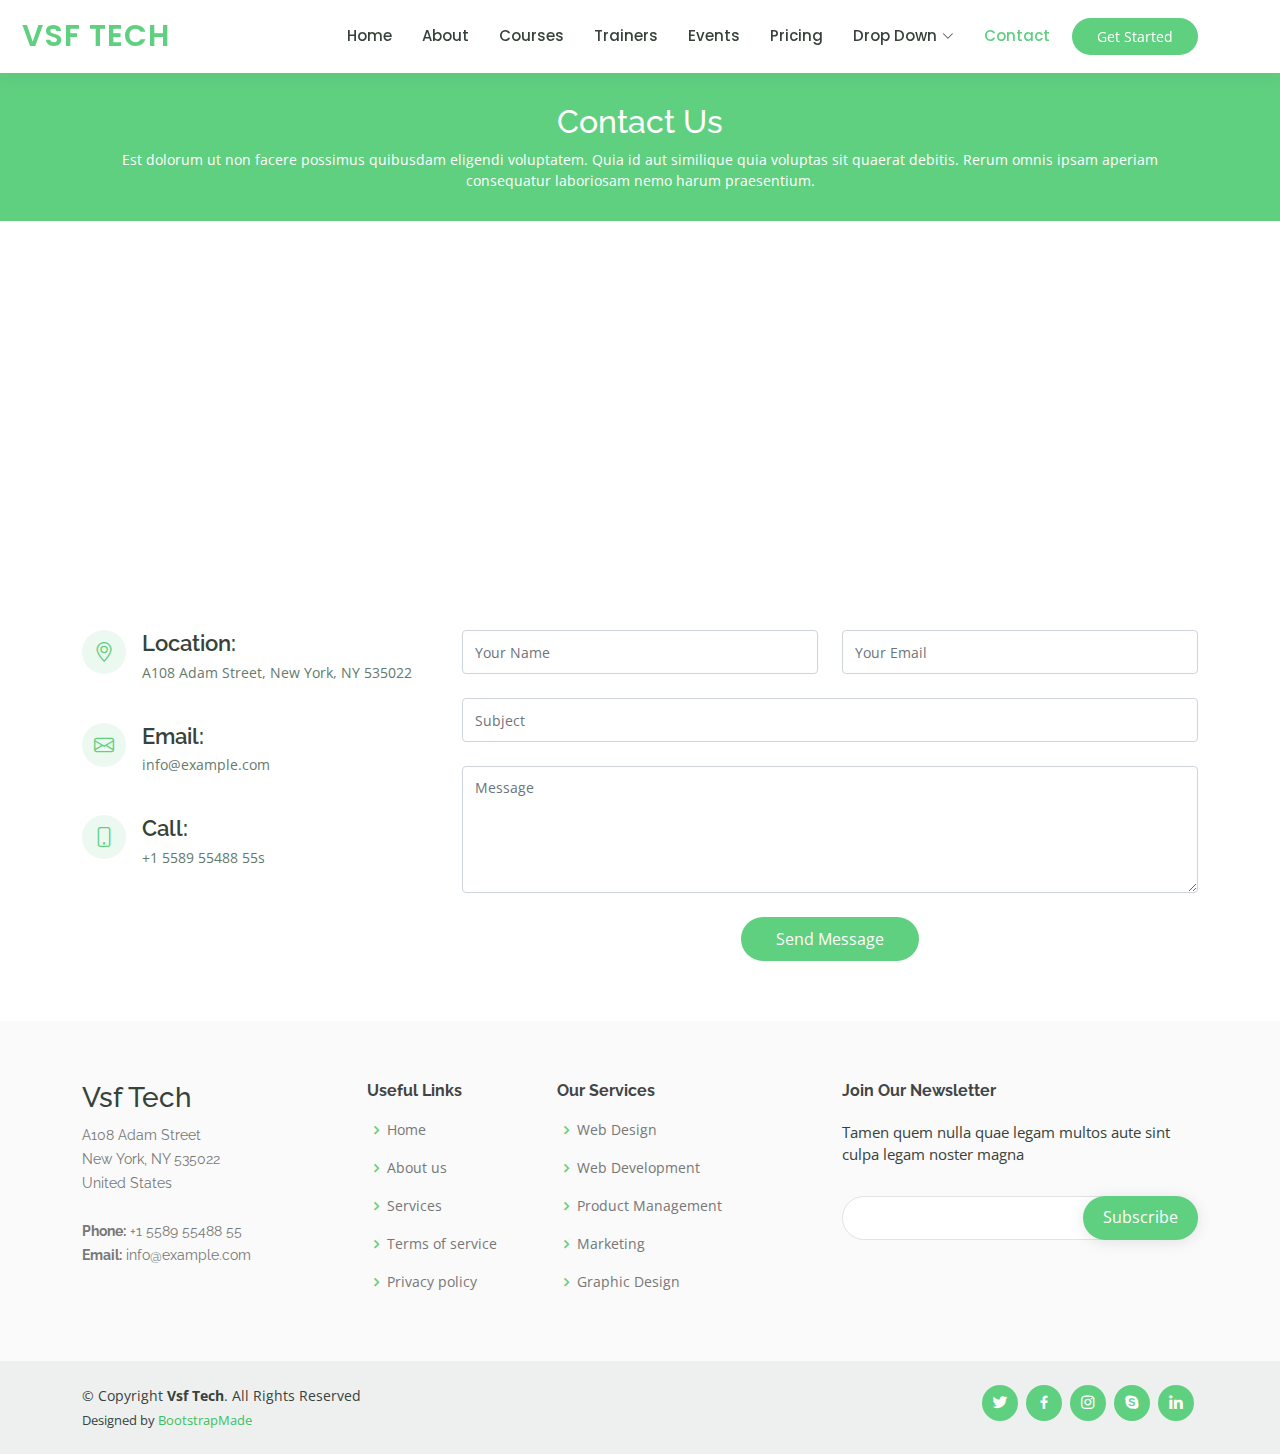
<file: contact.html>
<!DOCTYPE html>
<html lang="en">

<head>
  <meta charset="utf-8">
  <meta content="width=device-width, initial-scale=1.0" name="viewport">

  <title>Contact - vsf</title>
  <meta content="" name="description">
  <meta content="" name="keywords">

  <!-- Favicons -->
  <link href="assets/img/logo.png" rel="icon">
  <link href="assets/img/apple-touch-icon.png" rel="apple-touch-icon">

  <!-- Google Fonts -->
  <link href="https://fonts.googleapis.com/css?family=Open+Sans:300,300i,400,400i,600,600i,700,700i|Raleway:300,300i,400,400i,500,500i,600,600i,700,700i|Poppins:300,300i,400,400i,500,500i,600,600i,700,700i" rel="stylesheet">

  <!-- Vendor CSS Files -->
  <link href="assets/vendor/animate.css/animate.min.css" rel="stylesheet">
  <link href="assets/vendor/aos/aos.css" rel="stylesheet">
  <link href="assets/vendor/bootstrap/css/bootstrap.min.css" rel="stylesheet">
  <link href="assets/vendor/bootstrap-icons/bootstrap-icons.css" rel="stylesheet">
  <link href="assets/vendor/boxicons/css/boxicons.min.css" rel="stylesheet">
  <link href="assets/vendor/remixicon/remixicon.css" rel="stylesheet">
  <link href="assets/vendor/swiper/swiper-bundle.min.css" rel="stylesheet">

  <!-- Template Main CSS File -->
  <link href="assets/css/style.css" rel="stylesheet">

  <!-- =======================================================
  * Template Name: Mentor
  * Updated: Mar 10 2023 with Bootstrap v5.2.3
  * Template URL: https://bootstrapmade.com/mentor-free-education-bootstrap-theme/
  * Author: BootstrapMade.com
  * License: https://bootstrapmade.com/license/
  ======================================================== -->
</head>

<body>

  <!-- ======= Header ======= -->
  <header id="header" class="fixed-top">
    <div class="container d-flex align-items-center">

      <h1 class="logo me-auto"><a href="index.html">Vsf Tech</a></h1>
      
      <!-- Uncomment below if you prefer to use an image logo -->
      <!-- <a href="index.html" class="logo me-auto"><img src="assets/img/logo.png" alt="" class="img-fluid"></a>-->

      <nav id="navbar" class="navbar order-last order-lg-0">
        <ul>
          <li><a href="index.html">Home</a></li>
          <li><a href="about.html">About</a></li>
          <li><a href="courses.html">Courses</a></li>
          <li><a href="trainers.html">Trainers</a></li>
          <li><a href="events.html">Events</a></li>
          <li><a href="pricing.html">Pricing</a></li>
          <!-- <li><a href="login.html">login</a></li> -->

          <li class="dropdown"><a href="#"><span>Drop Down</span> <i class="bi bi-chevron-down"></i></a>
            <ul>
              <li><a href="#">Drop Down 1</a></li>
              <li class="dropdown"><a href="#"><span>Deep Drop Down</span> <i class="bi bi-chevron-right"></i></a>
                <ul>
                  <li><a href="#">Deep Drop Down 1</a></li>
                  <li><a href="#">Deep Drop Down 2</a></li>
                  <li><a href="#">Deep Drop Down 3</a></li>
                  <li><a href="#">Deep Drop Down 4</a></li>
                  <li><a href="#">Deep Drop Down 5</a></li>
                </ul>
              </li>
              <li><a href="#">Drop Down 2</a></li>
              <li><a href="#">Drop Down 3</a></li>
              <li><a href="#">Drop Down 4</a></li>
            </ul>
          </li>
          <li><a class="active" href="contact.html">Contact</a></li>
        </ul>
        <i class="bi bi-list mobile-nav-toggle"></i>
      </nav><!-- .navbar -->

      <a href="courses.html" class="get-started-btn">Get Started</a>

    </div>
  </header><!-- End Header -->

  <main id="main">

    <!-- ======= Breadcrumbs ======= -->
    <div class="breadcrumbs" data-aos="fade-in">
      <div class="container">
        <h2>Contact Us</h2>
        <p>Est dolorum ut non facere possimus quibusdam eligendi voluptatem. Quia id aut similique quia voluptas sit quaerat debitis. Rerum omnis ipsam aperiam consequatur laboriosam nemo harum praesentium. </p>
      </div>
    </div><!-- End Breadcrumbs -->

    <!-- ======= Contact Section ======= -->
    <section id="contact" class="contact">
      <div data-aos="fade-up">
        <iframe style="border:0; width: 100%; height: 350px;" src="https://www.google.com/maps/embed?pb=!1m14!1m12!1m3!1d14231.830079685968!2d75.77203235!3d26.904843249999995!2m3!1f0!2f0!3f0!3m2!1i1024!2i768!4f13.1!5e0!3m2!1sen!2sin!4v1685518114990!5m2!1sen!2sin" width="600" height="450" style="border:0;" allowfullscreen="" loading="lazy" referrerpolicy="no-referrer-when-downgrade">" frameborder="0" allowfullscreen></iframe>
      </div>

      <div class="container" data-aos="fade-up">

        <div class="row mt-5">

          <div class="col-lg-4">
            <div class="info">
              <div class="address">
                <i class="bi bi-geo-alt"></i>
                <h4>Location:</h4>
                <p>A108 Adam Street, New York, NY 535022</p>
              </div>

              <div class="email">
                <i class="bi bi-envelope"></i>
                <h4>Email:</h4>
                <p>info@example.com</p>
              </div>

              <div class="phone">
                <i class="bi bi-phone"></i>
                <h4>Call:</h4>
                <p>+1 5589 55488 55s</p>
              </div>

            </div>

          </div>

          <div class="col-lg-8 mt-5 mt-lg-0">

            <form action="forms/contact.php" method="post" role="form" class="php-email-form">
              <div class="row">
                <div class="col-md-6 form-group">
                  <input type="text" name="name" class="form-control" id="name" placeholder="Your Name" required>
                </div>
                <div class="col-md-6 form-group mt-3 mt-md-0">
                  <input type="email" class="form-control" name="email" id="email" placeholder="Your Email" required>
                </div>
              </div>
              <div class="form-group mt-3">
                <input type="text" class="form-control" name="subject" id="subject" placeholder="Subject" required>
              </div>
              <div class="form-group mt-3">
                <textarea class="form-control" name="message" rows="5" placeholder="Message" required></textarea>
              </div>
              <div class="my-3">
                <div class="loading">Loading</div>
                <div class="error-message"></div>
                <div class="sent-message">Your message has been sent. Thank you!</div>
              </div>
              <div class="text-center"><button type="submit">Send Message</button></div>
            </form>

          </div>

        </div>

      </div>
    </section><!-- End Contact Section -->

  </main><!-- End #main -->

  <!-- ======= Footer ======= -->
  <footer id="footer">

    <div class="footer-top">
      <div class="container">
        <div class="row">

          <div class="col-lg-3 col-md-6 footer-contact">
            <h3>Vsf Tech</h3>
            
            <p>
              A108 Adam Street <br>
              New York, NY 535022<br>
              United States <br><br>
              <strong>Phone:</strong> +1 5589 55488 55<br>
              <strong>Email:</strong> info@example.com<br>
            </p>
          </div>

          <div class="col-lg-2 col-md-6 footer-links">
            <h4>Useful Links</h4>
            <ul>
              <li><i class="bx bx-chevron-right"></i> <a href="#">Home</a></li>
              <li><i class="bx bx-chevron-right"></i> <a href="#">About us</a></li>
              <li><i class="bx bx-chevron-right"></i> <a href="#">Services</a></li>
              <li><i class="bx bx-chevron-right"></i> <a href="#">Terms of service</a></li>
              <li><i class="bx bx-chevron-right"></i> <a href="#">Privacy policy</a></li>
            </ul>
          </div>

          <div class="col-lg-3 col-md-6 footer-links">
            <h4>Our Services</h4>
            <ul>
              <li><i class="bx bx-chevron-right"></i> <a href="#">Web Design</a></li>
              <li><i class="bx bx-chevron-right"></i> <a href="#">Web Development</a></li>
              <li><i class="bx bx-chevron-right"></i> <a href="#">Product Management</a></li>
              <li><i class="bx bx-chevron-right"></i> <a href="#">Marketing</a></li>
              <li><i class="bx bx-chevron-right"></i> <a href="#">Graphic Design</a></li>
            </ul>
          </div>

          <div class="col-lg-4 col-md-6 footer-newsletter">
            <h4>Join Our Newsletter</h4>
            <p>Tamen quem nulla quae legam multos aute sint culpa legam noster magna</p>
            <form action="" method="post">
              <input type="email" name="email"><input type="submit" value="Subscribe">
            </form>
          </div>

        </div>
      </div>
    </div>

    <div class="container d-md-flex py-4">

      <div class="me-md-auto text-center text-md-start">
        <div class="copyright">
          &copy; Copyright <strong><span>Vsf Tech</span></strong>. All Rights Reserved
        </div>
        <div class="credits">
          <!-- All the links in the footer should remain intact. -->
          <!-- You can delete the links only if you purchased the pro version. -->
          <!-- Licensing information: https://bootstrapmade.com/license/ -->
          <!-- Purchase the pro version with working PHP/AJAX contact form: https://bootstrapmade.com/mentor-free-education-bootstrap-theme/ -->
          Designed by <a href="https://bootstrapmade.com/">BootstrapMade</a>
        </div>
      </div>
      <div class="social-links text-center text-md-right pt-3 pt-md-0">
        <a href="#" class="twitter"><i class="bx bxl-twitter"></i></a>
        <a href="#" class="facebook"><i class="bx bxl-facebook"></i></a>
        <a href="#" class="instagram"><i class="bx bxl-instagram"></i></a>
        <a href="#" class="google-plus"><i class="bx bxl-skype"></i></a>
        <a href="#" class="linkedin"><i class="bx bxl-linkedin"></i></a>
      </div>
    </div>
  </footer><!-- End Footer -->

  <div id="preloader"></div>
  <a href="#" class="back-to-top d-flex align-items-center justify-content-center"><i class="bi bi-arrow-up-short"></i></a>

  <!-- Vendor JS Files -->
  <script src="assets/vendor/purecounter/purecounter_vanilla.js"></script>
  <script src="assets/vendor/aos/aos.js"></script>
  <script src="assets/vendor/bootstrap/js/bootstrap.bundle.min.js"></script>
  <script src="assets/vendor/swiper/swiper-bundle.min.js"></script>
  <script src="assets/vendor/php-email-form/validate.js"></script>

  <!-- Template Main JS File -->
  <script src="assets/js/main.js"></script>

</body>

</html>
</file>
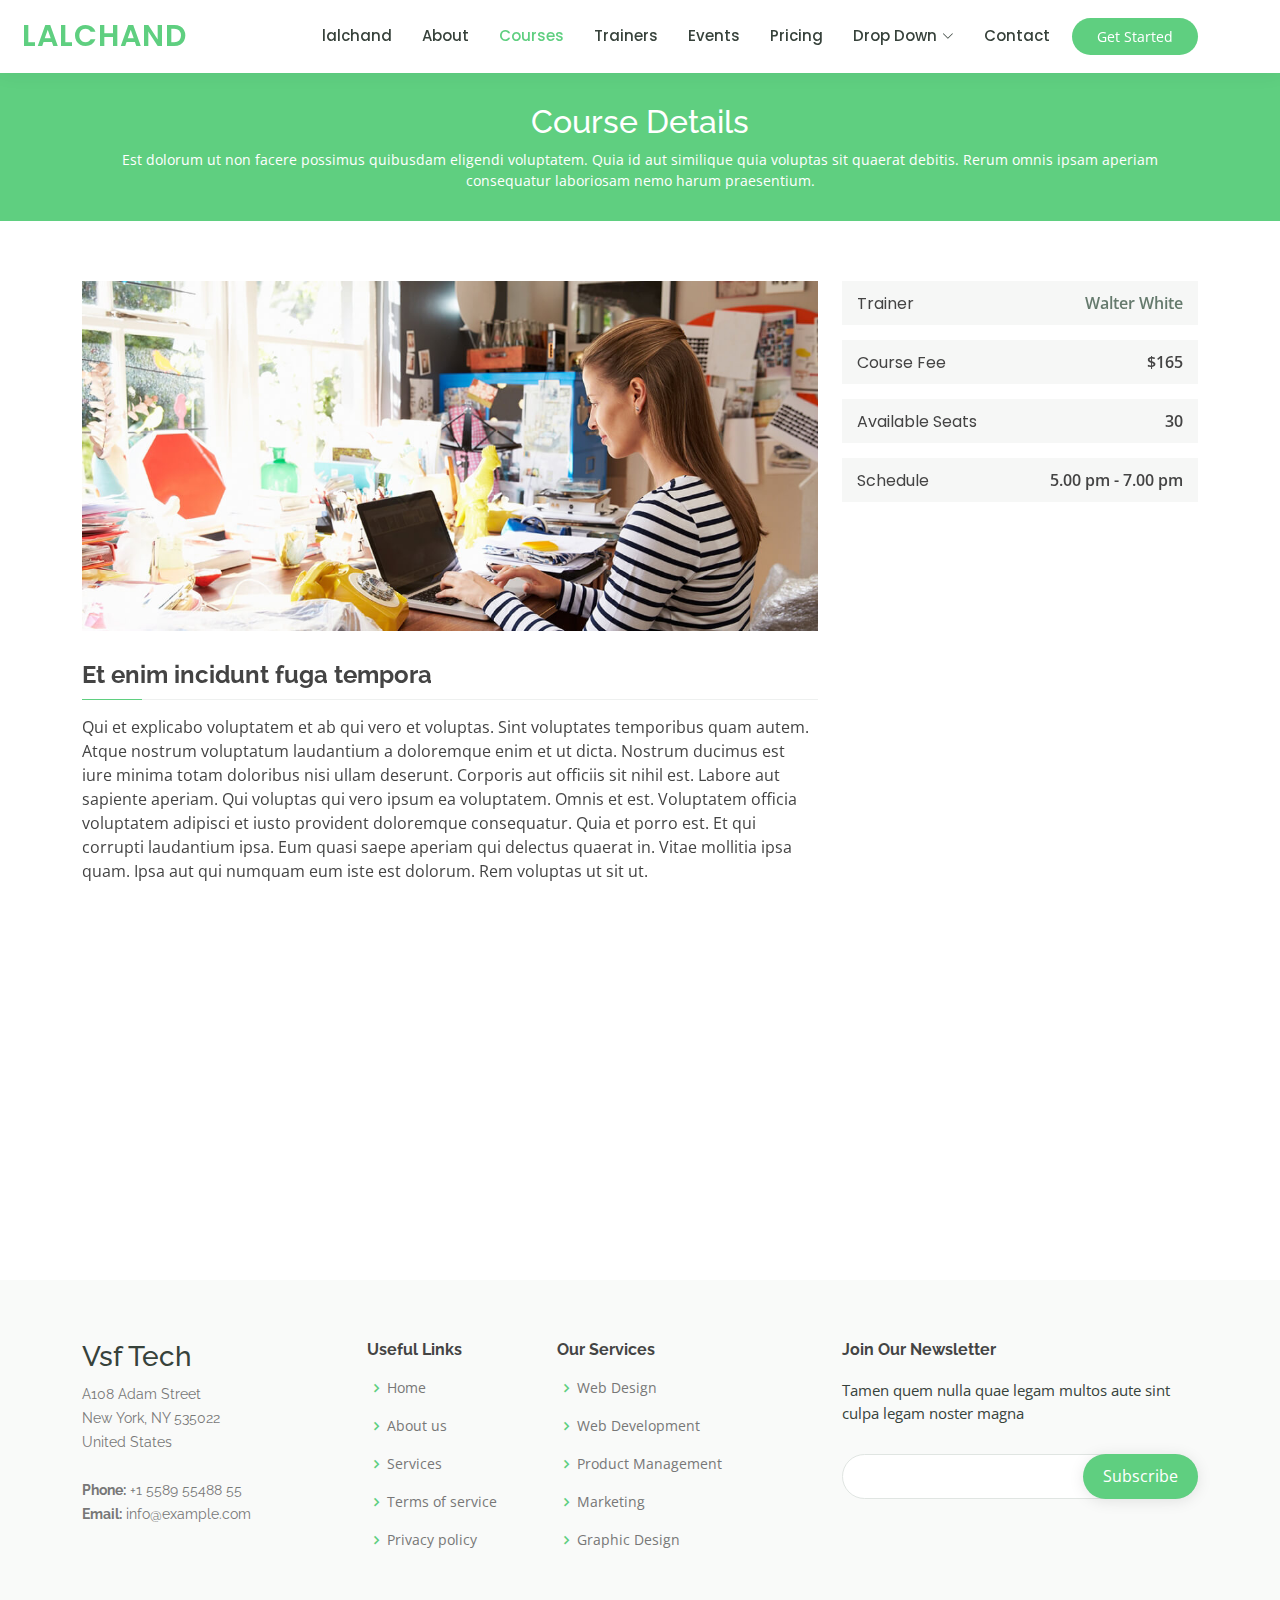
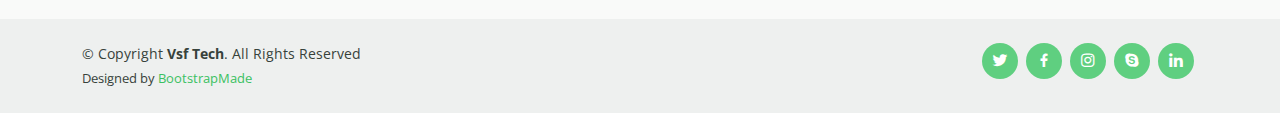
<file: course-details.html>
<!DOCTYPE html>
<html lang="en">

<head>
  <meta charset="utf-8">
  <meta content="width=device-width, initial-scale=1.0" name="viewport">

  <title>Course Details - vsf</title>
  <meta content="" name="description">
  <meta content="" name="keywords">

  <!-- Favicons -->
  <link href="assets/img/logo.png" rel="icon">
  <link href="assets/img/apple-touch-icon.png" rel="apple-touch-icon">

  <!-- Google Fonts -->
  <link href="https://fonts.googleapis.com/css?family=Open+Sans:300,300i,400,400i,600,600i,700,700i|Raleway:300,300i,400,400i,500,500i,600,600i,700,700i|Poppins:300,300i,400,400i,500,500i,600,600i,700,700i" rel="stylesheet">

  <!-- Vendor CSS Files -->
  <link href="assets/vendor/animate.css/animate.min.css" rel="stylesheet">
  <link href="assets/vendor/aos/aos.css" rel="stylesheet">
  <link href="assets/vendor/bootstrap/css/bootstrap.min.css" rel="stylesheet">
  <link href="assets/vendor/bootstrap-icons/bootstrap-icons.css" rel="stylesheet">
  <link href="assets/vendor/boxicons/css/boxicons.min.css" rel="stylesheet">
  <link href="assets/vendor/remixicon/remixicon.css" rel="stylesheet">
  <link href="assets/vendor/swiper/swiper-bundle.min.css" rel="stylesheet">

  <!-- Template Main CSS File -->
  <link href="assets/css/style.css" rel="stylesheet">

  <!-- =======================================================
  * Template Name: Mentor
  * Updated: Mar 10 2023 with Bootstrap v5.2.3
  * Template URL: https://bootstrapmade.com/mentor-free-education-bootstrap-theme/
  * Author: BootstrapMade.com
  * License: https://bootstrapmade.com/license/
  ======================================================== -->
</head>

<body>

  <!-- ======= Header ======= -->
  <header id="header" class="fixed-top">
    <div class="container d-flex align-items-center">

      <h1 class="logo me-auto"><a href="index.html">lalchand</a></h1>
      <!-- Uncomment below if you prefer to use an image logo -->
      <!-- <a href="index.html" class="logo me-auto"><img src="assets/img/logo.png" alt="" class="img-fluid"></a>-->

      <nav id="navbar" class="navbar order-last order-lg-0">
        <ul>
          <li><a href="index.html">lalchand</a></li>
          <li><a href="about.html">About</a></li>
          <li><a class="active" href="courses.html">Courses</a></li>
          <li><a href="trainers.html">Trainers</a></li>
          <li><a href="events.html">Events</a></li>
          <li><a href="pricing.html">Pricing</a></li>
          <!-- <li><a href="login.html">login</a></li> -->

          <li class="dropdown"><a href="#"><span>Drop Down</span> <i class="bi bi-chevron-down"></i></a>
            <ul>
              <li><a href="#">Drop Down 1</a></li>
              <li class="dropdown"><a href="#"><span>Deep Drop Down</span> <i class="bi bi-chevron-right"></i></a>
                <ul>
                  <li><a href="#">Deep Drop Down 1</a></li>
                  <li><a href="#">Deep Drop Down 2</a></li>
                  <li><a href="#">Deep Drop Down 3</a></li>
                  <li><a href="#">Deep Drop Down 4</a></li>
                  <li><a href="#">Deep Drop Down 5</a></li>
                </ul>
              </li>
              <li><a href="#">Drop Down 2</a></li>
              <li><a href="#">Drop Down 3</a></li>
              <li><a href="#">Drop Down 4</a></li>
            </ul>
          </li>
          <li><a href="contact.html">Contact</a></li>
        </ul>
        <i class="bi bi-list mobile-nav-toggle"></i>
      </nav><!-- .navbar -->

      <a href="courses.html" class="get-started-btn">Get Started</a>

    </div>
  </header><!-- End Header -->

  <main id="main">

    <!-- ======= Breadcrumbs ======= -->
    <div class="breadcrumbs" data-aos="fade-in">
      <div class="container">
        <h2>Course Details</h2>
        <p>Est dolorum ut non facere possimus quibusdam eligendi voluptatem. Quia id aut similique quia voluptas sit quaerat debitis. Rerum omnis ipsam aperiam consequatur laboriosam nemo harum praesentium. </p>
      </div>
    </div><!-- End Breadcrumbs -->

    <!-- ======= Cource Details Section ======= -->
    <section id="course-details" class="course-details">
      <div class="container" data-aos="fade-up">

        <div class="row">
          <div class="col-lg-8">
            <img src="assets/img/course-details.jpg" class="img-fluid" alt="">
            <h3>Et enim incidunt fuga tempora</h3>
            <p>
              Qui et explicabo voluptatem et ab qui vero et voluptas. Sint voluptates temporibus quam autem. Atque nostrum voluptatum laudantium a doloremque enim et ut dicta. Nostrum ducimus est iure minima totam doloribus nisi ullam deserunt. Corporis aut officiis sit nihil est. Labore aut sapiente aperiam.
              Qui voluptas qui vero ipsum ea voluptatem. Omnis et est. Voluptatem officia voluptatem adipisci et iusto provident doloremque consequatur. Quia et porro est. Et qui corrupti laudantium ipsa.
              Eum quasi saepe aperiam qui delectus quaerat in. Vitae mollitia ipsa quam. Ipsa aut qui numquam eum iste est dolorum. Rem voluptas ut sit ut.
            </p>
          </div>
          <div class="col-lg-4">

            <div class="course-info d-flex justify-content-between align-items-center">
              <h5>Trainer</h5>
              <p><a href="#">Walter White</a></p>
            </div>

            <div class="course-info d-flex justify-content-between align-items-center">
              <h5>Course Fee</h5>
              <p>$165</p>
            </div>

            <div class="course-info d-flex justify-content-between align-items-center">
              <h5>Available Seats</h5>
              <p>30</p>
            </div>

            <div class="course-info d-flex justify-content-between align-items-center">
              <h5>Schedule</h5>
              <p>5.00 pm - 7.00 pm</p>
            </div>

          </div>
        </div>

      </div>
    </section><!-- End Cource Details Section -->

    <!-- ======= Cource Details Tabs Section ======= -->
    <section id="cource-details-tabs" class="cource-details-tabs">
      <div class="container" data-aos="fade-up">

        <div class="row">
          <div class="col-lg-3">
            <ul class="nav nav-tabs flex-column">
              <li class="nav-item">
                <a class="nav-link active show" data-bs-toggle="tab" href="#tab-1">Modi sit est</a>
              </li>
              <li class="nav-item">
                <a class="nav-link" data-bs-toggle="tab" href="#tab-2">Unde praesentium sed</a>
              </li>
              <li class="nav-item">
                <a class="nav-link" data-bs-toggle="tab" href="#tab-3">Pariatur explicabo vel</a>
              </li>
              <li class="nav-item">
                <a class="nav-link" data-bs-toggle="tab" href="#tab-4">Nostrum qui quasi</a>
              </li>
              <li class="nav-item">
                <a class="nav-link" data-bs-toggle="tab" href="#tab-5">Iusto ut expedita aut</a>
              </li>
            </ul>
          </div>
          <div class="col-lg-9 mt-4 mt-lg-0">
            <div class="tab-content">
              <div class="tab-pane active show" id="tab-1">
                <div class="row">
                  <div class="col-lg-8 details order-2 order-lg-1">
                    <h3>Architecto ut aperiam autem id</h3>
                    <p class="fst-italic">Qui laudantium consequatur laborum sit qui ad sapiente dila parde sonata raqer a videna mareta paulona marka</p>
                    <p>Et nobis maiores eius. Voluptatibus ut enim blanditiis atque harum sint. Laborum eos ipsum ipsa odit magni. Incidunt hic ut molestiae aut qui. Est repellat minima eveniet eius et quis magni nihil. Consequatur dolorem quaerat quos qui similique accusamus nostrum rem vero</p>
                  </div>
                  <div class="col-lg-4 text-center order-1 order-lg-2">
                    <img src="assets/img/course-details-tab-1.png" alt="" class="img-fluid">
                  </div>
                </div>
              </div>
              <div class="tab-pane" id="tab-2">
                <div class="row">
                  <div class="col-lg-8 details order-2 order-lg-1">
                    <h3>Et blanditiis nemo veritatis excepturi</h3>
                    <p class="fst-italic">Qui laudantium consequatur laborum sit qui ad sapiente dila parde sonata raqer a videna mareta paulona marka</p>
                    <p>Ea ipsum voluptatem consequatur quis est. Illum error ullam omnis quia et reiciendis sunt sunt est. Non aliquid repellendus itaque accusamus eius et velit ipsa voluptates. Optio nesciunt eaque beatae accusamus lerode pakto madirna desera vafle de nideran pal</p>
                  </div>
                  <div class="col-lg-4 text-center order-1 order-lg-2">
                    <img src="assets/img/course-details-tab-2.png" alt="" class="img-fluid">
                  </div>
                </div>
              </div>
              <div class="tab-pane" id="tab-3">
                <div class="row">
                  <div class="col-lg-8 details order-2 order-lg-1">
                    <h3>Impedit facilis occaecati odio neque aperiam sit</h3>
                    <p class="fst-italic">Eos voluptatibus quo. Odio similique illum id quidem non enim fuga. Qui natus non sunt dicta dolor et. In asperiores velit quaerat perferendis aut</p>
                    <p>Iure officiis odit rerum. Harum sequi eum illum corrupti culpa veritatis quisquam. Neque necessitatibus illo rerum eum ut. Commodi ipsam minima molestiae sed laboriosam a iste odio. Earum odit nesciunt fugiat sit ullam. Soluta et harum voluptatem optio quae</p>
                  </div>
                  <div class="col-lg-4 text-center order-1 order-lg-2">
                    <img src="assets/img/course-details-tab-3.png" alt="" class="img-fluid">
                  </div>
                </div>
              </div>
              <div class="tab-pane" id="tab-4">
                <div class="row">
                  <div class="col-lg-8 details order-2 order-lg-1">
                    <h3>Fuga dolores inventore laboriosam ut est accusamus laboriosam dolore</h3>
                    <p class="fst-italic">Totam aperiam accusamus. Repellat consequuntur iure voluptas iure porro quis delectus</p>
                    <p>Eaque consequuntur consequuntur libero expedita in voluptas. Nostrum ipsam necessitatibus aliquam fugiat debitis quis velit. Eum ex maxime error in consequatur corporis atque. Eligendi asperiores sed qui veritatis aperiam quia a laborum inventore</p>
                  </div>
                  <div class="col-lg-4 text-center order-1 order-lg-2">
                    <img src="assets/img/course-details-tab-4.png" alt="" class="img-fluid">
                  </div>
                </div>
              </div>
              <div class="tab-pane" id="tab-5">
                <div class="row">
                  <div class="col-lg-8 details order-2 order-lg-1">
                    <h3>Est eveniet ipsam sindera pad rone matrelat sando reda</h3>
                    <p class="fst-italic">Omnis blanditiis saepe eos autem qui sunt debitis porro quia.</p>
                    <p>Exercitationem nostrum omnis. Ut reiciendis repudiandae minus. Omnis recusandae ut non quam ut quod eius qui. Ipsum quia odit vero atque qui quibusdam amet. Occaecati sed est sint aut vitae molestiae voluptate vel</p>
                  </div>
                  <div class="col-lg-4 text-center order-1 order-lg-2">
                    <img src="assets/img/course-details-tab-5.png" alt="" class="img-fluid">
                  </div>
                </div>
              </div>
            </div>
          </div>
        </div>

      </div>
    </section><!-- End Cource Details Tabs Section -->

  </main><!-- End #main -->

  <!-- ======= Footer ======= -->
  <footer id="footer">

    <div class="footer-top">
      <div class="container">
        <div class="row">

          <div class="col-lg-3 col-md-6 footer-contact">
            <h3>Vsf Tech</h3>
            <p>
              A108 Adam Street <br>
              New York, NY 535022<br>
              United States <br><br>
              <strong>Phone:</strong> +1 5589 55488 55<br>
              <strong>Email:</strong> info@example.com<br>
            </p>
          </div>

          <div class="col-lg-2 col-md-6 footer-links">
            <h4>Useful Links</h4>
            <ul>
              <li><i class="bx bx-chevron-right"></i> <a href="#">Home</a></li>
              <li><i class="bx bx-chevron-right"></i> <a href="#">About us</a></li>
              <li><i class="bx bx-chevron-right"></i> <a href="#">Services</a></li>
              <li><i class="bx bx-chevron-right"></i> <a href="#">Terms of service</a></li>
              <li><i class="bx bx-chevron-right"></i> <a href="#">Privacy policy</a></li>
            </ul>
          </div>

          <div class="col-lg-3 col-md-6 footer-links">
            <h4>Our Services</h4>
            <ul>
              <li><i class="bx bx-chevron-right"></i> <a href="#">Web Design</a></li>
              <li><i class="bx bx-chevron-right"></i> <a href="#">Web Development</a></li>
              <li><i class="bx bx-chevron-right"></i> <a href="#">Product Management</a></li>
              <li><i class="bx bx-chevron-right"></i> <a href="#">Marketing</a></li>
              <li><i class="bx bx-chevron-right"></i> <a href="#">Graphic Design</a></li>
            </ul>
          </div>

          <div class="col-lg-4 col-md-6 footer-newsletter">
            <h4>Join Our Newsletter</h4>
            <p>Tamen quem nulla quae legam multos aute sint culpa legam noster magna</p>
            <form action="" method="post">
              <input type="email" name="email"><input type="submit" value="Subscribe">
            </form>
          </div>

        </div>
      </div>
    </div>

    <div class="container d-md-flex py-4">

      <div class="me-md-auto text-center text-md-start">
        <div class="copyright">
          &copy; Copyright <strong><span>Vsf Tech</span></strong>. All Rights Reserved
        </div>
        <div class="credits">
          <!-- All the links in the footer should remain intact. -->
          <!-- You can delete the links only if you purchased the pro version. -->
          <!-- Licensing information: https://bootstrapmade.com/license/ -->
          <!-- Purchase the pro version with working PHP/AJAX contact form: https://bootstrapmade.com/mentor-free-education-bootstrap-theme/ -->
          Designed by <a href="https://bootstrapmade.com/">BootstrapMade</a>
        </div>
      </div>
      <div class="social-links text-center text-md-right pt-3 pt-md-0">
        <a href="#" class="twitter"><i class="bx bxl-twitter"></i></a>
        <a href="#" class="facebook"><i class="bx bxl-facebook"></i></a>
        <a href="#" class="instagram"><i class="bx bxl-instagram"></i></a>
        <a href="#" class="google-plus"><i class="bx bxl-skype"></i></a>
        <a href="#" class="linkedin"><i class="bx bxl-linkedin"></i></a>
      </div>
    </div>
  </footer><!-- End Footer -->

  <div id="preloader"></div>
  <a href="#" class="back-to-top d-flex align-items-center justify-content-center"><i class="bi bi-arrow-up-short"></i></a>

  <!-- Vendor JS Files -->
  <script src="assets/vendor/purecounter/purecounter_vanilla.js"></script>
  <script src="assets/vendor/aos/aos.js"></script>
  <script src="assets/vendor/bootstrap/js/bootstrap.bundle.min.js"></script>
  <script src="assets/vendor/swiper/swiper-bundle.min.js"></script>
  <script src="assets/vendor/php-email-form/validate.js"></script>

  <!-- Template Main JS File -->
  <script src="assets/js/main.js"></script>

</body>

</html>
</file>
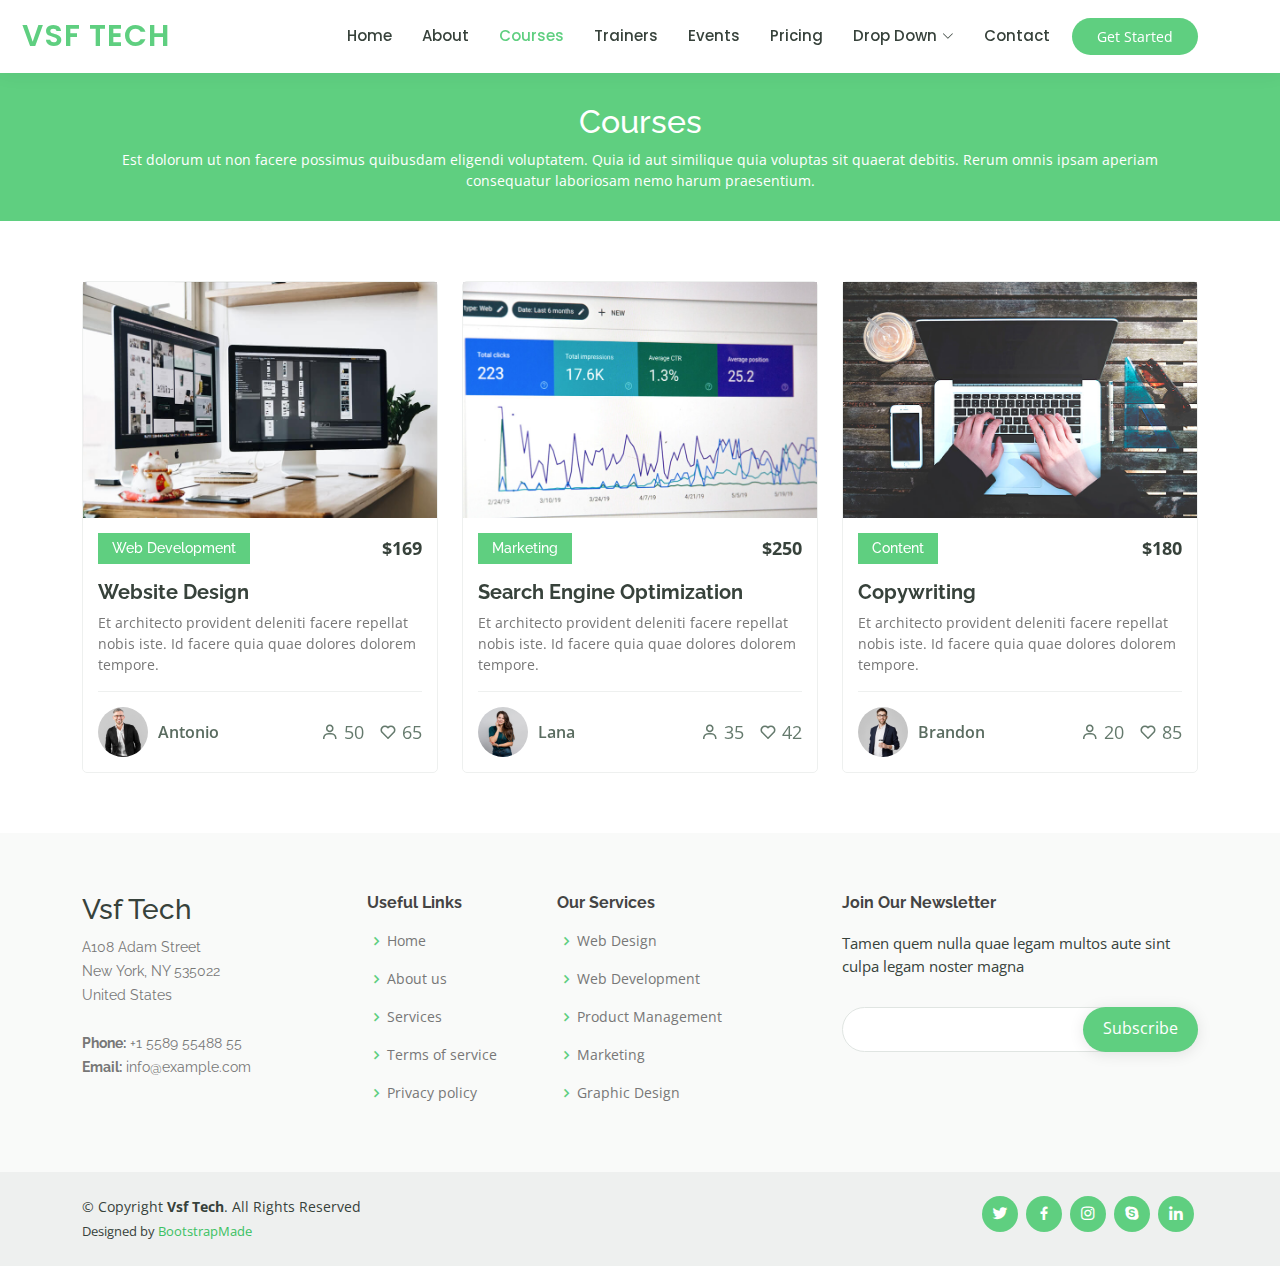
<file: courses.html>
<!DOCTYPE html>
<html lang="en">

<head>
  <meta charset="utf-8">
  <meta content="width=device-width, initial-scale=1.0" name="viewport">

  <title>Courses - vsf</title>
  <meta content="" name="description">
  <meta content="" name="keywords">

  <!-- Favicons -->
  <link href="assets/img/logo.png" rel="icon">
  <link href="assets/img/apple-touch-icon.png" rel="apple-touch-icon">

  <!-- Google Fonts -->
  <link href="https://fonts.googleapis.com/css?family=Open+Sans:300,300i,400,400i,600,600i,700,700i|Raleway:300,300i,400,400i,500,500i,600,600i,700,700i|Poppins:300,300i,400,400i,500,500i,600,600i,700,700i" rel="stylesheet">

  <!-- Vendor CSS Files -->
  <link href="assets/vendor/animate.css/animate.min.css" rel="stylesheet">
  <link href="assets/vendor/aos/aos.css" rel="stylesheet">
  <link href="assets/vendor/bootstrap/css/bootstrap.min.css" rel="stylesheet">
  <link href="assets/vendor/bootstrap-icons/bootstrap-icons.css" rel="stylesheet">
  <link href="assets/vendor/boxicons/css/boxicons.min.css" rel="stylesheet">
  <link href="assets/vendor/remixicon/remixicon.css" rel="stylesheet">
  <link href="assets/vendor/swiper/swiper-bundle.min.css" rel="stylesheet">

  <!-- Template Main CSS File -->
  <link href="assets/css/style.css" rel="stylesheet">

  <!-- =======================================================
  * Template Name: Mentor
  * Updated: Mar 10 2023 with Bootstrap v5.2.3
  * Template URL: https://bootstrapmade.com/mentor-free-education-bootstrap-theme/
  * Author: BootstrapMade.com
  * License: https://bootstrapmade.com/license/
  ======================================================== -->
</head>

<body>

  <!-- ======= Header ======= -->
  <header id="header" class="fixed-top">
    <div class="container d-flex align-items-center">

      <h1 class="logo me-auto"><a href="index.html">Vsf Tech</a></h1>
      <!-- Uncomment below if you prefer to use an image logo -->
      <!-- <a href="index.html" class="logo me-auto"><img src="assets/img/logo.png" alt="" class="img-fluid"></a>-->

      <nav id="navbar" class="navbar order-last order-lg-0">
        <ul>
          <li><a href="index.html">Home</a></li>
          <li><a href="about.html">About</a></li>
          <li><a class="active" href="courses.html">Courses</a></li>
          <li><a href="trainers.html">Trainers</a></li>
          <li><a href="events.html">Events</a></li>
          <li><a href="pricing.html">Pricing</a></li>
          <!-- <li><a href="login.html">login</a></li> -->

          <li class="dropdown"><a href="#"><span>Drop Down</span> <i class="bi bi-chevron-down"></i></a>
            <ul>
              <li><a href="#">Drop Down 1</a></li>
              <li class="dropdown"><a href="#"><span>Deep Drop Down</span> <i class="bi bi-chevron-right"></i></a>
                <ul>
                  <li><a href="#">Deep Drop Down 1</a></li>
                  <li><a href="#">Deep Drop Down 2</a></li>
                  <li><a href="#">Deep Drop Down 3</a></li>
                  <li><a href="#">Deep Drop Down 4</a></li>
                  <li><a href="#">Deep Drop Down 5</a></li>
                </ul>
              </li>
              <li><a href="#">Drop Down 2</a></li>
              <li><a href="#">Drop Down 3</a></li>
              <li><a href="#">Drop Down 4</a></li>
            </ul>
          </li>
          <li><a href="contact.html">Contact</a></li>
        </ul>
        <i class="bi bi-list mobile-nav-toggle"></i>
      </nav><!-- .navbar -->

      <a href="courses.html" class="get-started-btn">Get Started</a>

    </div>
  </header><!-- End Header -->

  <main id="main" data-aos="fade-in">

    <!-- ======= Breadcrumbs ======= -->
    <div class="breadcrumbs">
      <div class="container">
        <h2>Courses</h2>
        <p>Est dolorum ut non facere possimus quibusdam eligendi voluptatem. Quia id aut similique quia voluptas sit quaerat debitis. Rerum omnis ipsam aperiam consequatur laboriosam nemo harum praesentium. </p>
      </div>
    </div><!-- End Breadcrumbs -->

    <!-- ======= Courses Section ======= -->
    <section id="courses" class="courses">
      <div class="container" data-aos="fade-up">

        <div class="row" data-aos="zoom-in" data-aos-delay="100">

          <div class="col-lg-4 col-md-6 d-flex align-items-stretch">
            <div class="course-item">
              <img src="assets/img/course-1.jpg" class="img-fluid" alt="...">
              <div class="course-content">
                <div class="d-flex justify-content-between align-items-center mb-3">
                  <h4>Web Development</h4>
                  <p class="price">$169</p>
                </div>

                <h3><a href="course-details.html">Website Design</a></h3>
                <p>Et architecto provident deleniti facere repellat nobis iste. Id facere quia quae dolores dolorem tempore.</p>
                <div class="trainer d-flex justify-content-between align-items-center">
                  <div class="trainer-profile d-flex align-items-center">
                    <img src="assets/img/trainers/trainer-1.jpg" class="img-fluid" alt="">
                    <span>Antonio</span>
                  </div>
                  <div class="trainer-rank d-flex align-items-center">
                    <i class="bx bx-user"></i>&nbsp;50
                    &nbsp;&nbsp;
                    <i class="bx bx-heart"></i>&nbsp;65
                  </div>
                </div>
              </div>
            </div>
          </div> <!-- End Course Item-->

          <div class="col-lg-4 col-md-6 d-flex align-items-stretch mt-4 mt-md-0">
            <div class="course-item">
              <img src="assets/img/course-2.jpg" class="img-fluid" alt="...">
              <div class="course-content">
                <div class="d-flex justify-content-between align-items-center mb-3">
                  <h4>Marketing</h4>
                  <p class="price">$250</p>
                </div>

                <h3><a href="course-details.html">Search Engine Optimization</a></h3>
                <p>Et architecto provident deleniti facere repellat nobis iste. Id facere quia quae dolores dolorem tempore.</p>
                <div class="trainer d-flex justify-content-between align-items-center">
                  <div class="trainer-profile d-flex align-items-center">
                    <img src="assets/img/trainers/trainer-2.jpg" class="img-fluid" alt="">
                    <span>Lana</span>
                  </div>
                  <div class="trainer-rank d-flex align-items-center">
                    <i class="bx bx-user"></i>&nbsp;35
                    &nbsp;&nbsp;
                    <i class="bx bx-heart"></i>&nbsp;42
                  </div>
                </div>
              </div>
            </div>
          </div> <!-- End Course Item-->

          <div class="col-lg-4 col-md-6 d-flex align-items-stretch mt-4 mt-lg-0">
            <div class="course-item">
              <img src="assets/img/course-3.jpg" class="img-fluid" alt="...">
              <div class="course-content">
                <div class="d-flex justify-content-between align-items-center mb-3">
                  <h4>Content</h4>
                  <p class="price">$180</p>
                </div>

                <h3><a href="course-details.html">Copywriting</a></h3>
                <p>Et architecto provident deleniti facere repellat nobis iste. Id facere quia quae dolores dolorem tempore.</p>
                <div class="trainer d-flex justify-content-between align-items-center">
                  <div class="trainer-profile d-flex align-items-center">
                    <img src="assets/img/trainers/trainer-3.jpg" class="img-fluid" alt="">
                    <span>Brandon</span>
                  </div>
                  <div class="trainer-rank d-flex align-items-center">
                    <i class="bx bx-user"></i>&nbsp;20
                    &nbsp;&nbsp;
                    <i class="bx bx-heart"></i>&nbsp;85
                  </div>
                </div>
              </div>
            </div>
          </div> <!-- End Course Item-->

        </div>

      </div>
    </section><!-- End Courses Section -->

  </main><!-- End #main -->

  <!-- ======= Footer ======= -->
  <footer id="footer">

    <div class="footer-top">
      <div class="container">
        <div class="row">

          <div class="col-lg-3 col-md-6 footer-contact">
            <h3>Vsf Tech</h3>
            <p>
              A108 Adam Street <br>
              New York, NY 535022<br>
              United States <br><br>
              <strong>Phone:</strong> +1 5589 55488 55<br>
              <strong>Email:</strong> info@example.com<br>
            </p>
          </div>

          <div class="col-lg-2 col-md-6 footer-links">
            <h4>Useful Links</h4>
            <ul>
              <li><i class="bx bx-chevron-right"></i> <a href="#">Home</a></li>
              <li><i class="bx bx-chevron-right"></i> <a href="#">About us</a></li>
              <li><i class="bx bx-chevron-right"></i> <a href="#">Services</a></li>
              <li><i class="bx bx-chevron-right"></i> <a href="#">Terms of service</a></li>
              <li><i class="bx bx-chevron-right"></i> <a href="#">Privacy policy</a></li>
            </ul>
          </div>

          <div class="col-lg-3 col-md-6 footer-links">
            <h4>Our Services</h4>
            <ul>
              <li><i class="bx bx-chevron-right"></i> <a href="#">Web Design</a></li>
              <li><i class="bx bx-chevron-right"></i> <a href="#">Web Development</a></li>
              <li><i class="bx bx-chevron-right"></i> <a href="#">Product Management</a></li>
              <li><i class="bx bx-chevron-right"></i> <a href="#">Marketing</a></li>
              <li><i class="bx bx-chevron-right"></i> <a href="#">Graphic Design</a></li>
            </ul>
          </div>

          <div class="col-lg-4 col-md-6 footer-newsletter">
            <h4>Join Our Newsletter</h4>
            <p>Tamen quem nulla quae legam multos aute sint culpa legam noster magna</p>
            <form action="" method="post">
              <input type="email" name="email"><input type="submit" value="Subscribe">
            </form>
          </div>

        </div>
      </div>
    </div>

    <div class="container d-md-flex py-4">

      <div class="me-md-auto text-center text-md-start">
        <div class="copyright">
          &copy; Copyright <strong><span>Vsf Tech</span></strong>. All Rights Reserved
        </div>
        <div class="credits">
          <!-- All the links in the footer should remain intact. -->
          <!-- You can delete the links only if you purchased the pro version. -->
          <!-- Licensing information: https://bootstrapmade.com/license/ -->
          <!-- Purchase the pro version with working PHP/AJAX contact form: https://bootstrapmade.com/mentor-free-education-bootstrap-theme/ -->
          Designed by <a href="https://bootstrapmade.com/">BootstrapMade</a>
        </div>
      </div>
      <div class="social-links text-center text-md-right pt-3 pt-md-0">
        <a href="#" class="twitter"><i class="bx bxl-twitter"></i></a>
        <a href="#" class="facebook"><i class="bx bxl-facebook"></i></a>
        <a href="#" class="instagram"><i class="bx bxl-instagram"></i></a>
        <a href="#" class="google-plus"><i class="bx bxl-skype"></i></a>
        <a href="#" class="linkedin"><i class="bx bxl-linkedin"></i></a>
      </div>
    </div>
  </footer><!-- End Footer -->

  <div id="preloader"></div>
  <a href="#" class="back-to-top d-flex align-items-center justify-content-center"><i class="bi bi-arrow-up-short"></i></a>

  <!-- Vendor JS Files -->
  <script src="assets/vendor/purecounter/purecounter_vanilla.js"></script>
  <script src="assets/vendor/aos/aos.js"></script>
  <script src="assets/vendor/bootstrap/js/bootstrap.bundle.min.js"></script>
  <script src="assets/vendor/swiper/swiper-bundle.min.js"></script>
  <script src="assets/vendor/php-email-form/validate.js"></script>

  <!-- Template Main JS File -->
  <script src="assets/js/main.js"></script>

</body>

</html>
</file>
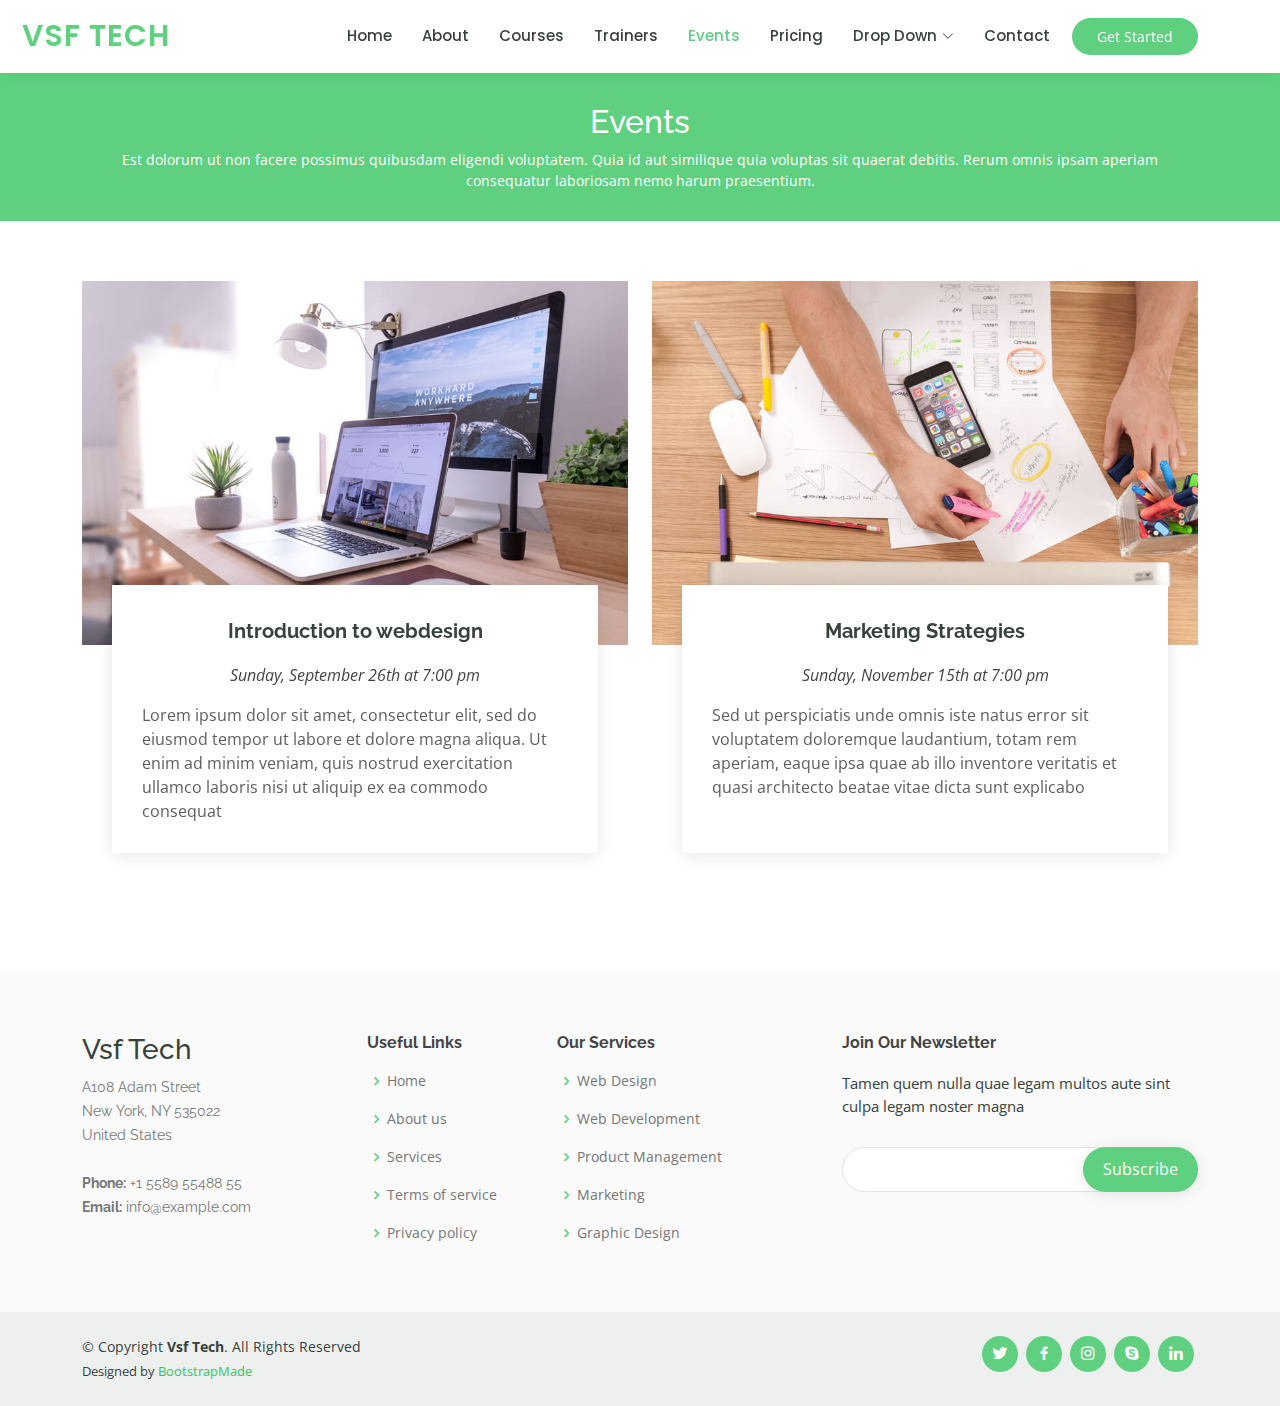
<file: events.html>
<!DOCTYPE html>
<html lang="en">

<head>
  <meta charset="utf-8">
  <meta content="width=device-width, initial-scale=1.0" name="viewport">

  <title>Events - vsf</title>
  <meta content="" name="description">
  <meta content="" name="keywords">

  <!-- Favicons -->
  <link href="assets/img/logo.png" rel="icon">
  <link href="assets/img/apple-touch-icon.png" rel="apple-touch-icon">

  <!-- Google Fonts -->
  <link href="https://fonts.googleapis.com/css?family=Open+Sans:300,300i,400,400i,600,600i,700,700i|Raleway:300,300i,400,400i,500,500i,600,600i,700,700i|Poppins:300,300i,400,400i,500,500i,600,600i,700,700i" rel="stylesheet">

  <!-- Vendor CSS Files -->
  <link href="assets/vendor/animate.css/animate.min.css" rel="stylesheet">
  <link href="assets/vendor/aos/aos.css" rel="stylesheet">
  <link href="assets/vendor/bootstrap/css/bootstrap.min.css" rel="stylesheet">
  <link href="assets/vendor/bootstrap-icons/bootstrap-icons.css" rel="stylesheet">
  <link href="assets/vendor/boxicons/css/boxicons.min.css" rel="stylesheet">
  <link href="assets/vendor/remixicon/remixicon.css" rel="stylesheet">
  <link href="assets/vendor/swiper/swiper-bundle.min.css" rel="stylesheet">

  <!-- Template Main CSS File -->
  <link href="assets/css/style.css" rel="stylesheet">

  <!-- =======================================================
  * Template Name: Mentor
  * Updated: Mar 10 2023 with Bootstrap v5.2.3
  * Template URL: https://bootstrapmade.com/mentor-free-education-bootstrap-theme/
  * Author: BootstrapMade.com
  * License: https://bootstrapmade.com/license/
  ======================================================== -->
</head>

<body>

  <!-- ======= Header ======= -->
  <header id="header" class="fixed-top">
    <div class="container d-flex align-items-center">

      <h1 class="logo me-auto"><a href="index.html">Vsf Tech</a></h1>
      <!-- Uncomment below if you prefer to use an image logo -->
      <!-- <a href="index.html" class="logo me-auto"><img src="assets/img/logo.png" alt="" class="img-fluid"></a>-->

      <nav id="navbar" class="navbar order-last order-lg-0">
        <ul>
          <li><a href="index.html">Home</a></li>
          <li><a href="about.html">About</a></li>
          <li><a href="courses.html">Courses</a></li>
          <li><a href="trainers.html">Trainers</a></li>
          <li><a class="active" href="events.html">Events</a></li>
          <li><a href="pricing.html">Pricing</a></li>
          <!-- <li><a href="login.html">login</a></li> -->

          <li class="dropdown"><a href="#"><span>Drop Down</span> <i class="bi bi-chevron-down"></i></a>
            <ul>
              <li><a href="#">Drop Down 1</a></li>
              <li class="dropdown"><a href="#"><span>Deep Drop Down</span> <i class="bi bi-chevron-right"></i></a>
                <ul>
                  <li><a href="#">Deep Drop Down 1</a></li>
                  <li><a href="#">Deep Drop Down 2</a></li>
                  <li><a href="#">Deep Drop Down 3</a></li>
                  <li><a href="#">Deep Drop Down 4</a></li>
                  <li><a href="#">Deep Drop Down 5</a></li>
                </ul>
              </li>
              <li><a href="#">Drop Down 2</a></li>
              <li><a href="#">Drop Down 3</a></li>
              <li><a href="#">Drop Down 4</a></li>
            </ul>
          </li>
          <li><a href="contact.html">Contact</a></li>
        </ul>
        <i class="bi bi-list mobile-nav-toggle"></i>
      </nav><!-- .navbar -->

      <a href="courses.html" class="get-started-btn">Get Started</a>

    </div>
  </header><!-- End Header -->

  <main id="main">

    <!-- ======= Breadcrumbs ======= -->
    <div class="breadcrumbs" data-aos="fade-in">
      <div class="container">
        <h2>Events</h2>
        <p>Est dolorum ut non facere possimus quibusdam eligendi voluptatem. Quia id aut similique quia voluptas sit quaerat debitis. Rerum omnis ipsam aperiam consequatur laboriosam nemo harum praesentium. </p>
      </div>
    </div><!-- End Breadcrumbs -->

    <!-- ======= Events Section ======= -->
    <section id="events" class="events">
      <div class="container" data-aos="fade-up">

        <div class="row">
          <div class="col-md-6 d-flex align-items-stretch">
            <div class="card">
              <div class="card-img">
                <img src="assets/img/events-1.jpg" alt="...">
              </div>
              <div class="card-body">
                <h5 class="card-title"><a href="">Introduction to webdesign</a></h5>
                <p class="fst-italic text-center">Sunday, September 26th at 7:00 pm</p>
                <p class="card-text">Lorem ipsum dolor sit amet, consectetur elit, sed do eiusmod tempor ut labore et dolore magna aliqua. Ut enim ad minim veniam, quis nostrud exercitation ullamco laboris nisi ut aliquip ex ea commodo consequat</p>
              </div>
            </div>
          </div>
          <div class="col-md-6 d-flex align-items-stretch">
            <div class="card">
              <div class="card-img">
                <img src="assets/img/events-2.jpg" alt="...">
              </div>
              <div class="card-body">
                <h5 class="card-title"><a href="">Marketing Strategies</a></h5>
                <p class="fst-italic text-center">Sunday, November 15th at 7:00 pm</p>
                <p class="card-text">Sed ut perspiciatis unde omnis iste natus error sit voluptatem doloremque laudantium, totam rem aperiam, eaque ipsa quae ab illo inventore veritatis et quasi architecto beatae vitae dicta sunt explicabo</p>
              </div>
            </div>

          </div>
        </div>

      </div>
    </section><!-- End Events Section -->

  </main><!-- End #main -->

  <!-- ======= Footer ======= -->
  <footer id="footer">

    <div class="footer-top">
      <div class="container">
        <div class="row">

          <div class="col-lg-3 col-md-6 footer-contact">
            <h3>Vsf Tech</h3>
            <p>
              A108 Adam Street <br>
              New York, NY 535022<br>
              United States <br><br>
              <strong>Phone:</strong> +1 5589 55488 55<br>
              <strong>Email:</strong> info@example.com<br>
            </p>
          </div>

          <div class="col-lg-2 col-md-6 footer-links">
            <h4>Useful Links</h4>
            <ul>
              <li><i class="bx bx-chevron-right"></i> <a href="#">Home</a></li>
              <li><i class="bx bx-chevron-right"></i> <a href="#">About us</a></li>
              <li><i class="bx bx-chevron-right"></i> <a href="#">Services</a></li>
              <li><i class="bx bx-chevron-right"></i> <a href="#">Terms of service</a></li>
              <li><i class="bx bx-chevron-right"></i> <a href="#">Privacy policy</a></li>
            </ul>
          </div>

          <div class="col-lg-3 col-md-6 footer-links">
            <h4>Our Services</h4>
            <ul>
              <li><i class="bx bx-chevron-right"></i> <a href="#">Web Design</a></li>
              <li><i class="bx bx-chevron-right"></i> <a href="#">Web Development</a></li>
              <li><i class="bx bx-chevron-right"></i> <a href="#">Product Management</a></li>
              <li><i class="bx bx-chevron-right"></i> <a href="#">Marketing</a></li>
              <li><i class="bx bx-chevron-right"></i> <a href="#">Graphic Design</a></li>
            </ul>
          </div>

          <div class="col-lg-4 col-md-6 footer-newsletter">
            <h4>Join Our Newsletter</h4>
            <p>Tamen quem nulla quae legam multos aute sint culpa legam noster magna</p>
            <form action="" method="post">
              <input type="email" name="email"><input type="submit" value="Subscribe">
            </form>
          </div>

        </div>
      </div>
    </div>

    <div class="container d-md-flex py-4">

      <div class="me-md-auto text-center text-md-start">
        <div class="copyright">
          &copy; Copyright <strong><span>Vsf Tech</span></strong>. All Rights Reserved
        </div>
        <div class="credits">
          <!-- All the links in the footer should remain intact. -->
          <!-- You can delete the links only if you purchased the pro version. -->
          <!-- Licensing information: https://bootstrapmade.com/license/ -->
          <!-- Purchase the pro version with working PHP/AJAX contact form: https://bootstrapmade.com/mentor-free-education-bootstrap-theme/ -->
          Designed by <a href="https://bootstrapmade.com/">BootstrapMade</a>
        </div>
      </div>
      <div class="social-links text-center text-md-right pt-3 pt-md-0">
        <a href="#" class="twitter"><i class="bx bxl-twitter"></i></a>
        <a href="#" class="facebook"><i class="bx bxl-facebook"></i></a>
        <a href="#" class="instagram"><i class="bx bxl-instagram"></i></a>
        <a href="#" class="google-plus"><i class="bx bxl-skype"></i></a>
        <a href="#" class="linkedin"><i class="bx bxl-linkedin"></i></a>
      </div>
    </div>
  </footer><!-- End Footer -->

  <div id="preloader"></div>
  <a href="#" class="back-to-top d-flex align-items-center justify-content-center"><i class="bi bi-arrow-up-short"></i></a>

  <!-- Vendor JS Files -->
  <script src="assets/vendor/purecounter/purecounter_vanilla.js"></script>
  <script src="assets/vendor/aos/aos.js"></script>
  <script src="assets/vendor/bootstrap/js/bootstrap.bundle.min.js"></script>
  <script src="assets/vendor/swiper/swiper-bundle.min.js"></script>
  <script src="assets/vendor/php-email-form/validate.js"></script>

  <!-- Template Main JS File -->
  <script src="assets/js/main.js"></script>

</body>

</html>
</file>
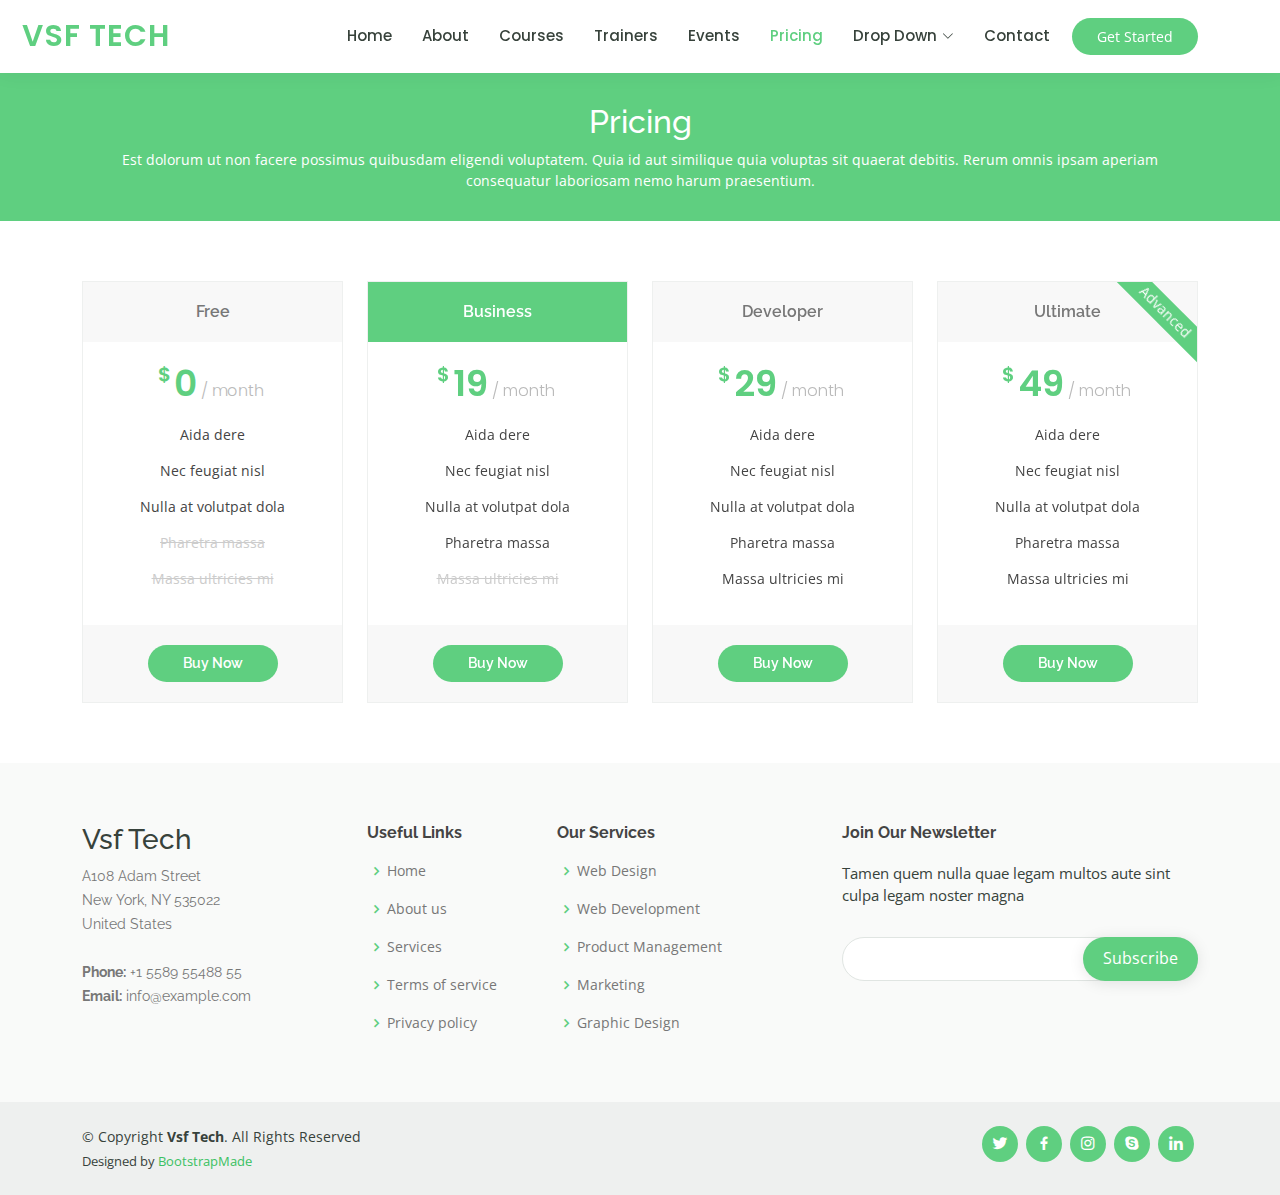
<file: pricing.html>
<!DOCTYPE html>
<html lang="en">

<head>
  <meta charset="utf-8">
  <meta content="width=device-width, initial-scale=1.0" name="viewport">

  <title>Pricing - vsf</title>
  <meta content="" name="description">
  <meta content="" name="keywords">

  <!-- Favicons -->
  <link href="assets/img/logo.png" rel="icon">
  <link href="assets/img/apple-touch-icon.png" rel="apple-touch-icon">

  <!-- Google Fonts -->
  <link href="https://fonts.googleapis.com/css?family=Open+Sans:300,300i,400,400i,600,600i,700,700i|Raleway:300,300i,400,400i,500,500i,600,600i,700,700i|Poppins:300,300i,400,400i,500,500i,600,600i,700,700i" rel="stylesheet">

  <!-- Vendor CSS Files -->
  <link href="assets/vendor/animate.css/animate.min.css" rel="stylesheet">
  <link href="assets/vendor/aos/aos.css" rel="stylesheet">
  <link href="assets/vendor/bootstrap/css/bootstrap.min.css" rel="stylesheet">
  <link href="assets/vendor/bootstrap-icons/bootstrap-icons.css" rel="stylesheet">
  <link href="assets/vendor/boxicons/css/boxicons.min.css" rel="stylesheet">
  <link href="assets/vendor/remixicon/remixicon.css" rel="stylesheet">
  <link href="assets/vendor/swiper/swiper-bundle.min.css" rel="stylesheet">

  <!-- Template Main CSS File -->
  <link href="assets/css/style.css" rel="stylesheet">

  <!-- =======================================================
  * Template Name: Mentor
  * Updated: Mar 10 2023 with Bootstrap v5.2.3
  * Template URL: https://bootstrapmade.com/mentor-free-education-bootstrap-theme/
  * Author: BootstrapMade.com
  * License: https://bootstrapmade.com/license/
  ======================================================== -->
</head>

<body>

  <!-- ======= Header ======= -->
  <header id="header" class="fixed-top">
    <div class="container d-flex align-items-center">

      <h1 class="logo me-auto"><a href="index.html">Vsf Tech</a></h1>
      <!-- Uncomment below if you prefer to use an image logo -->
      <!-- <a href="index.html" class="logo me-auto"><img src="assets/img/logo.png" alt="" class="img-fluid"></a>-->

      <nav id="navbar" class="navbar order-last order-lg-0">
        <ul>
          <li><a href="index.html">Home</a></li>
          <li><a href="about.html">About</a></li>
          <li><a href="courses.html">Courses</a></li>
          <li><a href="trainers.html">Trainers</a></li>
          <li><a href="events.html">Events</a></li>
          <!-- <li><a href="login.html"></a></li> -->
          <li><a class="active" href="pricing.html">Pricing</a></li>
          <!-- <li><a href="login.html">login</a></li> -->

          <li class="dropdown"><a href="#"><span>Drop Down</span> <i class="bi bi-chevron-down"></i></a>
            <ul>
              <li><a href="#">Drop Down 1</a></li>
              <li class="dropdown"><a href="#"><span>Deep Drop Down</span> <i class="bi bi-chevron-right"></i></a>
                <ul>
                  <li><a href="#">Deep Drop Down 1</a></li>
                  <li><a href="#">Deep Drop Down 2</a></li>
                  <li><a href="#">Deep Drop Down 3</a></li>
                  <li><a href="#">Deep Drop Down 4</a></li>
                  <li><a href="#">Deep Drop Down 5</a></li>
                </ul>
              </li>
              <li><a href="#">Drop Down 2</a></li>
              <li><a href="#">Drop Down 3</a></li>
              <li><a href="#">Drop Down 4</a></li>
            </ul>
          </li>
          <li><a href="contact.html">Contact</a></li>
        </ul>
        <i class="bi bi-list mobile-nav-toggle"></i>
      </nav><!-- .navbar -->

      <a href="courses.html" class="get-started-btn">Get Started</a>

    </div>
  </header><!-- End Header -->

  <main id="main">
    <!-- ======= Breadcrumbs ======= -->
    <div class="breadcrumbs" data-aos="fade-in">
      <div class="container">
        <h2>Pricing</h2>
        <p>Est dolorum ut non facere possimus quibusdam eligendi voluptatem. Quia id aut similique quia voluptas sit quaerat debitis. Rerum omnis ipsam aperiam consequatur laboriosam nemo harum praesentium. </p>
      </div>
    </div><!-- End Breadcrumbs -->

    <!-- ======= Pricing Section ======= -->
    <section id="pricing" class="pricing">
      <div class="container" data-aos="fade-up">

        <div class="row">

          <div class="col-lg-3 col-md-6">
            <div class="box">
              <h3>Free</h3>
              <h4><sup>$</sup>0<span> / month</span></h4>
              <ul>
                <li>Aida dere</li>
                <li>Nec feugiat nisl</li>
                <li>Nulla at volutpat dola</li>
                <li class="na">Pharetra massa</li>
                <li class="na">Massa ultricies mi</li>
              </ul>
              <div class="btn-wrap">
                <a href="#" class="btn-buy">Buy Now</a>
              </div>
            </div>
          </div>

          <div class="col-lg-3 col-md-6 mt-4 mt-md-0">
            <div class="box featured">
              <h3>Business</h3>
              <h4><sup>$</sup>19<span> / month</span></h4>
              <ul>
                <li>Aida dere</li>
                <li>Nec feugiat nisl</li>
                <li>Nulla at volutpat dola</li>
                <li>Pharetra massa</li>
                <li class="na">Massa ultricies mi</li>
              </ul>
              <div class="btn-wrap">
                <a href="#" class="btn-buy">Buy Now</a>
              </div>
            </div>
          </div>

          <div class="col-lg-3 col-md-6 mt-4 mt-lg-0">
            <div class="box">
              <h3>Developer</h3>
              <h4><sup>$</sup>29<span> / month</span></h4>
              <ul>
                <li>Aida dere</li>
                <li>Nec feugiat nisl</li>
                <li>Nulla at volutpat dola</li>
                <li>Pharetra massa</li>
                <li>Massa ultricies mi</li>
              </ul>
              <div class="btn-wrap">
                <a href="#" class="btn-buy">Buy Now</a>
              </div>
            </div>
          </div>

          <div class="col-lg-3 col-md-6 mt-4 mt-lg-0">
            <div class="box">
              <span class="advanced">Advanced</span>
              <h3>Ultimate</h3>
              <h4><sup>$</sup>49<span> / month</span></h4>
              <ul>
                <li>Aida dere</li>
                <li>Nec feugiat nisl</li>
                <li>Nulla at volutpat dola</li>
                <li>Pharetra massa</li>
                <li>Massa ultricies mi</li>
              </ul>
              <div class="btn-wrap">
                <a href="#" class="btn-buy">Buy Now</a>
              </div>
            </div>
          </div>

        </div>

      </div>
    </section><!-- End Pricing Section -->

  </main><!-- End #main -->

  <!-- ======= Footer ======= -->
  <footer id="footer">

    <div class="footer-top">
      <div class="container">
        <div class="row">

          <div class="col-lg-3 col-md-6 footer-contact">
            <h3>Vsf Tech</h3>
            <p>
              A108 Adam Street <br>
              New York, NY 535022<br>
              United States <br><br>
              <strong>Phone:</strong> +1 5589 55488 55<br>
              <strong>Email:</strong> info@example.com<br>
            </p>
          </div>

          <div class="col-lg-2 col-md-6 footer-links">
            <h4>Useful Links</h4>
            <ul>
              <li><i class="bx bx-chevron-right"></i> <a href="#">Home</a></li>
              <li><i class="bx bx-chevron-right"></i> <a href="#">About us</a></li>
              <li><i class="bx bx-chevron-right"></i> <a href="#">Services</a></li>
              <li><i class="bx bx-chevron-right"></i> <a href="#">Terms of service</a></li>
              <li><i class="bx bx-chevron-right"></i> <a href="#">Privacy policy</a></li>
            </ul>
          </div>

          <div class="col-lg-3 col-md-6 footer-links">
            <h4>Our Services</h4>
            <ul>
              <li><i class="bx bx-chevron-right"></i> <a href="#">Web Design</a></li>
              <li><i class="bx bx-chevron-right"></i> <a href="#">Web Development</a></li>
              <li><i class="bx bx-chevron-right"></i> <a href="#">Product Management</a></li>
              <li><i class="bx bx-chevron-right"></i> <a href="#">Marketing</a></li>
              <li><i class="bx bx-chevron-right"></i> <a href="#">Graphic Design</a></li>
            </ul>
          </div>

          <div class="col-lg-4 col-md-6 footer-newsletter">
            <h4>Join Our Newsletter</h4>
            <p>Tamen quem nulla quae legam multos aute sint culpa legam noster magna</p>
            <form action="" method="post">
              <input type="email" name="email"><input type="submit" value="Subscribe">
            </form>
          </div>

        </div>
      </div>
    </div>

    <div class="container d-md-flex py-4">

      <div class="me-md-auto text-center text-md-start">
        <div class="copyright">
          &copy; Copyright <strong><span>Vsf Tech</span></strong>. All Rights Reserved
        </div>
        <div class="credits">
          <!-- All the links in the footer should remain intact. -->
          <!-- You can delete the links only if you purchased the pro version. -->
          <!-- Licensing information: https://bootstrapmade.com/license/ -->
          <!-- Purchase the pro version with working PHP/AJAX contact form: https://bootstrapmade.com/mentor-free-education-bootstrap-theme/ -->
          Designed by <a href="https://bootstrapmade.com/">BootstrapMade</a>
        </div>
      </div>
      <div class="social-links text-center text-md-right pt-3 pt-md-0">
        <a href="#" class="twitter"><i class="bx bxl-twitter"></i></a>
        <a href="#" class="facebook"><i class="bx bxl-facebook"></i></a>
        <a href="#" class="instagram"><i class="bx bxl-instagram"></i></a>
        <a href="#" class="google-plus"><i class="bx bxl-skype"></i></a>
        <a href="#" class="linkedin"><i class="bx bxl-linkedin"></i></a>
      </div>
    </div>
  </footer><!-- End Footer -->

  <div id="preloader"></div>
  <a href="#" class="back-to-top d-flex align-items-center justify-content-center"><i class="bi bi-arrow-up-short"></i></a>

  <!-- Vendor JS Files -->
  <script src="assets/vendor/purecounter/purecounter_vanilla.js"></script>
  <script src="assets/vendor/aos/aos.js"></script>
  <script src="assets/vendor/bootstrap/js/bootstrap.bundle.min.js"></script>
  <script src="assets/vendor/swiper/swiper-bundle.min.js"></script>
  <script src="assets/vendor/php-email-form/validate.js"></script>

  <!-- Template Main JS File -->
  <script src="assets/js/main.js"></script>

</body>

</html>
</file>
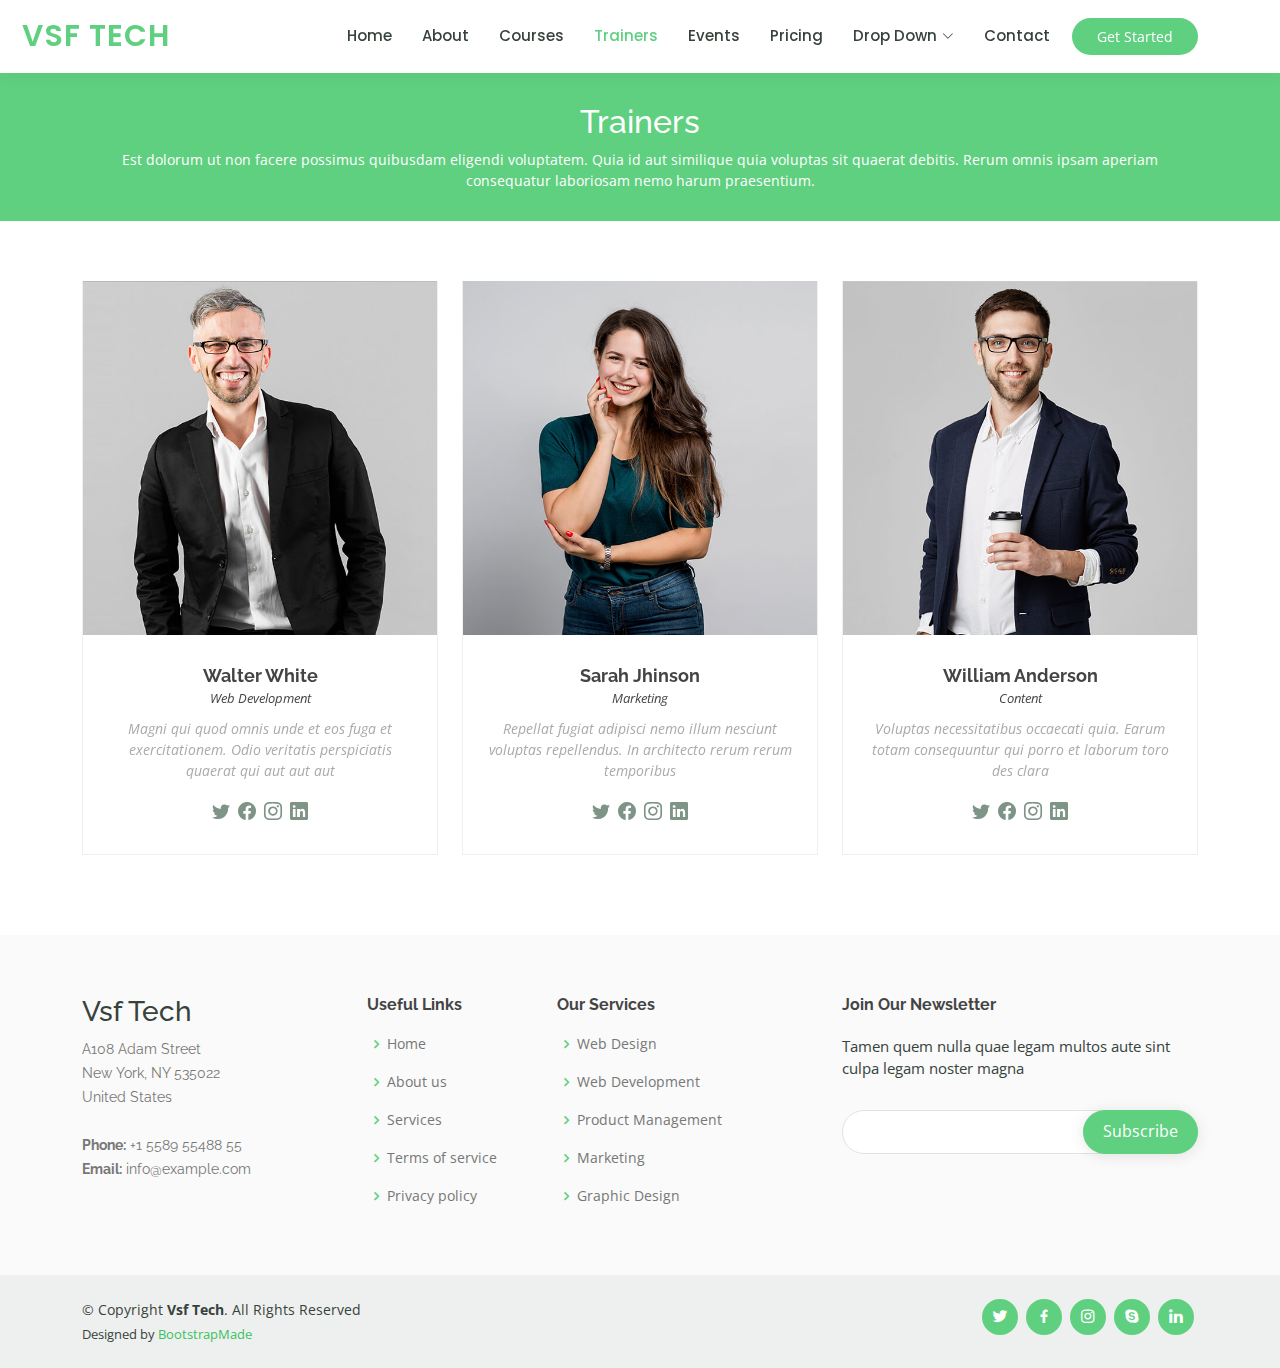
<file: trainers.html>
<!DOCTYPE html>
<html lang="en">

<head>
  <meta charset="utf-8">
  <meta content="width=device-width, initial-scale=1.0" name="viewport">

  <title>Trainers - vsf</title>
  <meta content="" name="description">
  <meta content="" name="keywords">

  <!-- Favicons -->
  <link href="assets/img/logo.png" rel="icon">
  <link href="assets/img/apple-touch-icon.png" rel="apple-touch-icon">

  <!-- Google Fonts -->
  <link href="https://fonts.googleapis.com/css?family=Open+Sans:300,300i,400,400i,600,600i,700,700i|Raleway:300,300i,400,400i,500,500i,600,600i,700,700i|Poppins:300,300i,400,400i,500,500i,600,600i,700,700i" rel="stylesheet">

  <!-- Vendor CSS Files -->
  <link href="assets/vendor/animate.css/animate.min.css" rel="stylesheet">
  <link href="assets/vendor/aos/aos.css" rel="stylesheet">
  <link href="assets/vendor/bootstrap/css/bootstrap.min.css" rel="stylesheet">
  <link href="assets/vendor/bootstrap-icons/bootstrap-icons.css" rel="stylesheet">
  <link href="assets/vendor/boxicons/css/boxicons.min.css" rel="stylesheet">
  <link href="assets/vendor/remixicon/remixicon.css" rel="stylesheet">
  <link href="assets/vendor/swiper/swiper-bundle.min.css" rel="stylesheet">

  <!-- Template Main CSS File -->
  <link href="assets/css/style.css" rel="stylesheet">

  <!-- =======================================================
  * Template Name: Mentor
  * Updated: Mar 10 2023 with Bootstrap v5.2.3
  * Template URL: https://bootstrapmade.com/mentor-free-education-bootstrap-theme/
  * Author: BootstrapMade.com
  * License: https://bootstrapmade.com/license/
  ======================================================== -->
</head>

<body>

  <!-- ======= Header ======= -->
  <header id="header" class="fixed-top">
    <div class="container d-flex align-items-center">

      <h1 class="logo me-auto"><a href="index.html">Vsf Tech</a></h1>
      <!-- Uncomment below if you prefer to use an image logo -->
      <!-- <a href="index.html" class="logo me-auto"><img src="assets/img/logo.png" alt="" class="img-fluid"></a>-->

      <nav id="navbar" class="navbar order-last order-lg-0">
        <ul>
          <li><a href="index.html">Home</a></li>
          <li><a href="about.html">About</a></li>
          <li><a href="courses.html">Courses</a></li>
          <li><a class="active" href="trainers.html">Trainers</a></li>
          <li><a href="events.html">Events</a></li>
          <li><a href="pricing.html">Pricing</a></li>
          <!-- <li><a href="login.html">login</a></li> -->

          <li class="dropdown"><a href="#"><span>Drop Down</span> <i class="bi bi-chevron-down"></i></a>
            <ul>
              <li><a href="#">Drop Down 1</a></li>
              <li class="dropdown"><a href="#"><span>Deep Drop Down</span> <i class="bi bi-chevron-right"></i></a>
                <ul>
                  <li><a href="#">Deep Drop Down 1</a></li>
                  <li><a href="#">Deep Drop Down 2</a></li>
                  <li><a href="#">Deep Drop Down 3</a></li>
                  <li><a href="#">Deep Drop Down 4</a></li>
                  <li><a href="#">Deep Drop Down 5</a></li>
                </ul>
              </li>
              <li><a href="#">Drop Down 2</a></li>
              <li><a href="#">Drop Down 3</a></li>
              <li><a href="#">Drop Down 4</a></li>
            </ul>
          </li>
          <li><a href="contact.html">Contact</a></li>
        </ul>
        <i class="bi bi-list mobile-nav-toggle"></i>
      </nav><!-- .navbar -->

      <a href="courses.html" class="get-started-btn">Get Started</a>

    </div>
  </header><!-- End Header -->

  <main id="main" data-aos="fade-in">

    <!-- ======= Breadcrumbs ======= -->
    <div class="breadcrumbs">
      <div class="container">
        <h2>Trainers</h2>
        <p>Est dolorum ut non facere possimus quibusdam eligendi voluptatem. Quia id aut similique quia voluptas sit quaerat debitis. Rerum omnis ipsam aperiam consequatur laboriosam nemo harum praesentium. </p>
      </div>
    </div><!-- End Breadcrumbs -->

    <!-- ======= Trainers Section ======= -->
    <section id="trainers" class="trainers">
      <div class="container" data-aos="fade-up">

        <div class="row" data-aos="zoom-in" data-aos-delay="100">
          <div class="col-lg-4 col-md-6 d-flex align-items-stretch">
            <div class="member">
              <img src="assets/img/trainers/trainer-1.jpg" class="img-fluid" alt="">
              <div class="member-content">
                <h4>Walter White</h4>
                <span>Web Development</span>
                <p>
                  Magni qui quod omnis unde et eos fuga et exercitationem. Odio veritatis perspiciatis quaerat qui aut aut aut
                </p>
                <div class="social">
                  <a href=""><i class="bi bi-twitter"></i></a>
                  <a href=""><i class="bi bi-facebook"></i></a>
                  <a href=""><i class="bi bi-instagram"></i></a>
                  <a href=""><i class="bi bi-linkedin"></i></a>
                </div>
              </div>
            </div>
          </div>

          <div class="col-lg-4 col-md-6 d-flex align-items-stretch">
            <div class="member">
              <img src="assets/img/trainers/trainer-2.jpg" class="img-fluid" alt="">
              <div class="member-content">
                <h4>Sarah Jhinson</h4>
                <span>Marketing</span>
                <p>
                  Repellat fugiat adipisci nemo illum nesciunt voluptas repellendus. In architecto rerum rerum temporibus
                </p>
                <div class="social">
                  <a href=""><i class="bi bi-twitter"></i></a>
                  <a href=""><i class="bi bi-facebook"></i></a>
                  <a href=""><i class="bi bi-instagram"></i></a>
                  <a href=""><i class="bi bi-linkedin"></i></a>
                </div>
              </div>
            </div>
          </div>

          <div class="col-lg-4 col-md-6 d-flex align-items-stretch">
            <div class="member">
              <img src="assets/img/trainers/trainer-3.jpg" class="img-fluid" alt="">
              <div class="member-content">
                <h4>William Anderson</h4>
                <span>Content</span>
                <p>
                  Voluptas necessitatibus occaecati quia. Earum totam consequuntur qui porro et laborum toro des clara
                </p>
                <div class="social">
                  <a href=""><i class="bi bi-twitter"></i></a>
                  <a href=""><i class="bi bi-facebook"></i></a>
                  <a href=""><i class="bi bi-instagram"></i></a>
                  <a href=""><i class="bi bi-linkedin"></i></a>
                </div>
              </div>
            </div>
          </div>

        </div>

      </div>
    </section><!-- End Trainers Section -->

  </main><!-- End #main -->

  <!-- ======= Footer ======= -->
  <footer id="footer">

    <div class="footer-top">
      <div class="container">
        <div class="row">

          <div class="col-lg-3 col-md-6 footer-contact">
            <h3>Vsf Tech</h3>
            <p>
              A108 Adam Street <br>
              New York, NY 535022<br>
              United States <br><br>
              <strong>Phone:</strong> +1 5589 55488 55<br>
              <strong>Email:</strong> info@example.com<br>
            </p>
          </div>

          <div class="col-lg-2 col-md-6 footer-links">
            <h4>Useful Links</h4>
            <ul>
              <li><i class="bx bx-chevron-right"></i> <a href="#">Home</a></li>
              <li><i class="bx bx-chevron-right"></i> <a href="#">About us</a></li>
              <li><i class="bx bx-chevron-right"></i> <a href="#">Services</a></li>
              <li><i class="bx bx-chevron-right"></i> <a href="#">Terms of service</a></li>
              <li><i class="bx bx-chevron-right"></i> <a href="#">Privacy policy</a></li>
            </ul>
          </div>

          <div class="col-lg-3 col-md-6 footer-links">
            <h4>Our Services</h4>
            <ul>
              <li><i class="bx bx-chevron-right"></i> <a href="#">Web Design</a></li>
              <li><i class="bx bx-chevron-right"></i> <a href="#">Web Development</a></li>
              <li><i class="bx bx-chevron-right"></i> <a href="#">Product Management</a></li>
              <li><i class="bx bx-chevron-right"></i> <a href="#">Marketing</a></li>
              <li><i class="bx bx-chevron-right"></i> <a href="#">Graphic Design</a></li>
            </ul>
          </div>

          <div class="col-lg-4 col-md-6 footer-newsletter">
            <h4>Join Our Newsletter</h4>
            <p>Tamen quem nulla quae legam multos aute sint culpa legam noster magna</p>
            <form action="" method="post">
              <input type="email" name="email"><input type="submit" value="Subscribe">
            </form>
          </div>

        </div>
      </div>
    </div>

    <div class="container d-md-flex py-4">

      <div class="me-md-auto text-center text-md-start">
        <div class="copyright">
          &copy; Copyright <strong><span>Vsf Tech</span></strong>. All Rights Reserved
        </div>
        <div class="credits">
          <!-- All the links in the footer should remain intact. -->
          <!-- You can delete the links only if you purchased the pro version. -->
          <!-- Licensing information: https://bootstrapmade.com/license/ -->
          <!-- Purchase the pro version with working PHP/AJAX contact form: https://bootstrapmade.com/mentor-free-education-bootstrap-theme/ -->
          Designed by <a href="https://bootstrapmade.com/">BootstrapMade</a>
        </div>
      </div>
      <div class="social-links text-center text-md-right pt-3 pt-md-0">
        <a href="#" class="twitter"><i class="bx bxl-twitter"></i></a>
        <a href="#" class="facebook"><i class="bx bxl-facebook"></i></a>
        <a href="#" class="instagram"><i class="bx bxl-instagram"></i></a>
        <a href="#" class="google-plus"><i class="bx bxl-skype"></i></a>
        <a href="#" class="linkedin"><i class="bx bxl-linkedin"></i></a>
      </div>
    </div>
  </footer><!-- End Footer -->

  <div id="preloader"></div>
  <a href="#" class="back-to-top d-flex align-items-center justify-content-center"><i class="bi bi-arrow-up-short"></i></a>

  <!-- Vendor JS Files -->
  <script src="assets/vendor/purecounter/purecounter_vanilla.js"></script>
  <script src="assets/vendor/aos/aos.js"></script>
  <script src="assets/vendor/bootstrap/js/bootstrap.bundle.min.js"></script>
  <script src="assets/vendor/swiper/swiper-bundle.min.js"></script>
  <script src="assets/vendor/php-email-form/validate.js"></script>

  <!-- Template Main JS File -->
  <script src="assets/js/main.js"></script>

</body>

</html>
</file>
<file: assets/css/style.css>
/**
* Template Name: Mentor
* Updated: Mar 10 2023 with Bootstrap v5.2.3
* Template URL: https://bootstrapmade.com/mentor-free-education-bootstrap-theme/
* Author: BootstrapMade.com
* License: https://bootstrapmade.com/license/
*/

/*--------------------------------------------------------------
# General
--------------------------------------------------------------*/
body {
  font-family: "Open Sans", sans-serif;
  color: #444444;
}

a {
  color: #5fcf80;
  text-decoration: none;
}

a:hover {
  color: #86db9f;
  text-decoration: none;
}

h1,
h2,
h3,
h4,
h5,
h6 {
  font-family: "Raleway", sans-serif;
}

/*--------------------------------------------------------------
# Back to top button
--------------------------------------------------------------*/
.back-to-top {
  position: fixed;
  visibility: hidden;
  opacity: 0;
  right: 15px;
  bottom: 15px;
  z-index: 996;
  background: #5fcf80;
  width: 40px;
  height: 40px;
  border-radius: 50px;
  transition: all 0.4s;
}

.back-to-top i {
  font-size: 28px;
  color: #fff;
  line-height: 0;
}

.back-to-top:hover {
  background: #7ed899;
  color: #fff;
}

.back-to-top.active {
  visibility: visible;
  opacity: 1;
}

/*--------------------------------------------------------------
# Preloader
--------------------------------------------------------------*/
#preloader {
  position: fixed;
  top: 0;
  left: 0;
  right: 0;
  bottom: 0;
  z-index: 9999;
  overflow: hidden;
  background: #fff;
}

#preloader:before {
  content: "";
  position: fixed;
  top: calc(50% - 30px);
  left: calc(50% - 30px);
  border: 6px solid #5fcf80;
  border-top-color: #fff;
  border-bottom-color: #fff;
  border-radius: 50%;
  width: 60px;
  height: 60px;
  animation: animate-preloader 1s linear infinite;
}

@keyframes animate-preloader {
  0% {
    transform: rotate(0deg);
  }

  100% {
    transform: rotate(360deg);
  }
}

/*--------------------------------------------------------------
# Disable aos animation delay on mobile devices
--------------------------------------------------------------*/
@media screen and (max-width: 768px) {
  [data-aos-delay] {
    transition-delay: 0 !important;
  }
}

/*--------------------------------------------------------------
# Header
--------------------------------------------------------------*/
#header {
  background: #fff;
  transition: all 0.5s;
  z-index: 997;
  padding: 15px 0;
  box-shadow: 0px 0 18px rgba(55, 66, 59, 0.08);
}

#header .logo {
  font-size: 30px;
  margin: 0;
  padding: 0;
  line-height: 1;
  font-weight: 600;
  letter-spacing: 1px;
  text-transform: uppercase;
  font-family: "Poppins", sans-serif;
}

#header .logo a { margin-left: -60px;
  color: #5fcf80;
}

#header .logo img {
  max-height: 40px;
}

/**
* Get Startet Button 
*/
.get-started-btn {
  margin-left: 22px;
  background: #5fcf80;
  color: #fff;
  border-radius: 50px;
  padding: 8px 25px;
  white-space: nowrap;
  transition: 0.3s;
  font-size: 14px;
  display: inline-block;
}
 .btn-primary{ margin-left: 10px;
  background: #5fcf80;
  color: #fff;
  border-radius: 50px;
  padding: 8px 25px;
  white-space: nowrap;
  transition: 0.3s;
  font-size: 14px;
  display: inline-block;}

.get-started-btn:hover {
  background: #3ac162;
  color: #fff;
}

@media (max-width: 768px) {
  .get-started-btn {
    margin: 0 15px 0 0;
    padding: 6px 18px;
  }
}

/*--------------------------------------------------------------
# Navigation Menu
--------------------------------------------------------------*/
/**
* Desktop Navigation 
*/
.navbar {
  padding: 0;
}

.navbar ul {
  margin: 0;
  padding: 0;
  display: flex;
  list-style: none;
  align-items: center;
}

.navbar li {
  position: relative;
}

.navbar a,
.navbar a:focus {
  display: flex;
  align-items: center;
  justify-content: space-between;
  padding: 10px 0 10px 30px;
  font-family: "Poppins", sans-serif;
  font-size: 15px;
  font-weight: 500;
  color: #37423b;
  white-space: nowrap;
  transition: 0.3s;
}

.navbar a i,
.navbar a:focus i {
  font-size: 12px;
  line-height: 0;
  margin-left: 5px;
}

.navbar a:hover,
.navbar .active,
.navbar .active:focus,
.navbar li:hover>a {
  color: #5fcf80;
}

.navbar .dropdown ul {
  display: block;
  position: absolute;
  left: 30px;
  top: calc(100% + 30px);
  margin: 0;
  padding: 10px 0;
  z-index: 99;
  opacity: 0;
  visibility: hidden;
  background: #fff;
  box-shadow: 0px 0px 30px rgba(127, 137, 161, 0.25);
  transition: 0.3s;
  border-radius: 4px;
}

.navbar .dropdown ul li {
  min-width: 200px;
}

.navbar .dropdown ul a {
  padding: 10px 20px;
  font-size: 14px;
  text-transform: none;
  font-weight: 500;
}

.navbar .dropdown ul a i {
  font-size: 12px;
}

.navbar .dropdown ul a:hover,
.navbar .dropdown ul .active:hover,
.navbar .dropdown ul li:hover>a {
  color: #5fcf80;
}

.navbar .dropdown:hover>ul {
  opacity: 1;
  top: 100%;
  visibility: visible;
}

.navbar .dropdown .dropdown ul {
  top: 0;
  left: calc(100% - 30px);
  visibility: hidden;
}

.navbar .dropdown .dropdown:hover>ul {
  opacity: 1;
  top: 0;
  left: 100%;
  visibility: visible;
}

@media (max-width: 1366px) {
  .navbar .dropdown .dropdown ul {
    left: -90%;
  }

  .navbar .dropdown .dropdown:hover>ul {
    left: -100%;
  }
}

/**
* Mobile Navigation 
*/
.mobile-nav-toggle {
  color: #37423b;
  font-size: 28px;
  cursor: pointer;
  display: none;
  line-height: 0;
  transition: 0.5s;
}

.mobile-nav-toggle.bi-x {
  color: #fff;
}

@media (max-width: 991px) {
  .mobile-nav-toggle {
    display: block;
  }

  .navbar ul {
    display: none;
  }
}

.navbar-mobile {
  position: fixed;
  overflow: hidden;
  top: 0;
  right: 0;
  left: 0;
  bottom: 0;
  background: rgba(32, 38, 34, 0.9);
  transition: 0.3s;
  z-index: 999;
}

.navbar-mobile .mobile-nav-toggle {
  position: absolute;
  top: 15px;
  right: 15px;
}

.navbar-mobile ul {
  display: block;
  position: absolute;
  top: 55px;
  right: 15px;
  bottom: 15px;
  left: 15px;
  padding: 10px 0;
  border-radius: 6px;
  background-color: #fff;
  overflow-y: auto;
  transition: 0.3s;
}

.navbar-mobile a,
.navbar-mobile a:focus {
  padding: 10px 20px;
  font-size: 15px;
  color: #37423b;
}

.navbar-mobile a:hover,
.navbar-mobile .active,
.navbar-mobile li:hover>a {
  color: #5fcf80;
}

.navbar-mobile .getstarted,
.navbar-mobile .getstarted:focus {
  margin: 15px;
}

.navbar-mobile .dropdown ul {
  position: static;
  display: none;
  margin: 10px 20px;
  padding: 10px 0;
  z-index: 99;
  opacity: 1;
  visibility: visible;
  background: #fff;
  box-shadow: 0px 0px 30px rgba(127, 137, 161, 0.25);
}

.navbar-mobile .dropdown ul li {
  min-width: 200px;
}

.navbar-mobile .dropdown ul a {
  padding: 10px 20px;
}

.navbar-mobile .dropdown ul a i {
  font-size: 12px;
}

.navbar-mobile .dropdown ul a:hover,
.navbar-mobile .dropdown ul .active:hover,
.navbar-mobile .dropdown ul li:hover>a {
  color: #5fcf80;
}

.navbar-mobile .dropdown>.dropdown-active {
  display: block;
}

/*--------------------------------------------------------------
# Hero Section
--------------------------------------------------------------*/
#hero {
  width: 100%;
  height: 80vh;
  background: url("../img/images.jpeg") top center;
  background-size: cover;
  position: relative;
}

#hero:before {
  content: "";
  background: rgba(0, 0, 0, 0.4);
  position: absolute;
  bottom: 0;
  top: 0;
  left: 0;
  right: 0;
}

#hero .container {
  padding-top: 72px;
}

@media (max-width: 992px) {
  #hero .container {
    padding-top: 62px;
  }
}

#hero h1 {
  margin: 0;
  font-size: 48px;
  font-weight: 700;
  line-height: 56px;
  color: #fff;
  font-family: "Poppins", sans-serif;
}

#hero h2 {
  color: #eee;
  margin: 10px 0 0 0;
  font-size: 24px;
}

#hero .btn-get-started {
  font-family: "Raleway", sans-serif;
  font-weight: 500;
  font-size: 15px;
  letter-spacing: 1px;
  display: inline-block;
  padding: 10px 35px;
  border-radius: 50px;
  transition: 0.5s;
  margin-top: 30px;
  border: 2px solid #fff;
  color: #fff;
}

#hero .btn-get-started:hover {
  background: #5fcf80;
  border: 2px solid #5fcf80;
}

@media (min-width: 1024px) {
  #hero {
    background-attachment: fixed;
  }
}

@media (max-width: 768px) {
  #hero {
    height: 100vh;
  }

  #hero h1 {
    font-size: 28px;
    line-height: 36px;
  }

  #hero h2 {
    font-size: 18px;
    line-height: 24px;
  }
}

/*--------------------------------------------------------------
# Sections General
--------------------------------------------------------------*/
section {
  padding: 60px 0;
  overflow: hidden;
}

.section-bg {
  background-color: #f6f7f6;
}

.section-title {
  padding-bottom: 40px;
}

.section-title h2 {
  font-size: 14px;
  font-weight: 500;
  padding: 0;
  line-height: 1px;
  margin: 0 0 5px 0;
  letter-spacing: 2px;
  text-transform: uppercase;
  color: #aaaaaa;
  font-family: "Poppins", sans-serif;
}

.section-title h2::after {
  content: "";
  width: 120px;
  height: 1px;
  display: inline-block;
  background: #9ae1af;
  margin: 4px 10px;
}

.section-title p {
  margin: 0;
  margin: 0;
  font-size: 36px;
  font-weight: 700;
  text-transform: uppercase;
  font-family: "Poppins", sans-serif;
  color: #37423b;
}

.breadcrumbs {
  margin-top: 73px;
  text-align: center;
  background: #5fcf80;
  padding: 30px 0;
  color: #fff;
}

@media (max-width: 992px) {
  .breadcrumbs {
    margin-top: 63px;
  }
}

.breadcrumbs h2 {
  font-size: 32px;
  font-weight: 500;
}

.breadcrumbs p {
  font-size: 14px;
  margin-bottom: 0;
}

/*--------------------------------------------------------------
# About
--------------------------------------------------------------*/
.about .content h3 {
  font-weight: 600;
  font-size: 26px;
}

.about .content ul {
  list-style: none;
  padding: 0;
}

.about .content ul li {
  padding-bottom: 10px;
}

.about .content ul i {
  font-size: 20px;
  padding-right: 4px;
  color: #5fcf80;
}

.about .content .learn-more-btn {
  background: #5fcf80;
  color: #fff;
  border-radius: 50px;
  padding: 8px 25px 9px 25px;
  white-space: nowrap;
  transition: 0.3s;
  font-size: 14px;
  display: inline-block;
}

.about .content .learn-more-btn:hover {
  background: #3ac162;
  color: #fff;
}

@media (max-width: 768px) {
  .about .content .learn-more-btn {
    margin: 0 48px 0 0;
    padding: 6px 18px;
  }
}

/*--------------------------------------------------------------
# Counts
--------------------------------------------------------------*/
.counts {
  padding: 30px 0;
}

.counts .counters span {
  font-size: 48px;
  display: block;
  color: #5fcf80;
  font-weight: 700;
}

.counts .counters p {
  padding: 0;
  margin: 0 0 20px 0;
  font-family: "Raleway", sans-serif;
  font-size: 15px;
  font-weight: 600;
  color: #37423b;
}

/*--------------------------------------------------------------
# Why Us
--------------------------------------------------------------*/
.why-us .content {
  padding: 30px;
  background: #5fcf80;
  border-radius: 4px;
  color: #fff;
}

.why-us .content h3 {
  font-weight: 700;
  font-size: 34px;
  margin-bottom: 30px;
}

.why-us .content p {
  margin-bottom: 30px;
}

.why-us .content .more-btn {
  display: inline-block;
  background: rgba(255, 255, 255, 0.2);
  padding: 6px 30px 8px 30px;
  color: #fff;
  border-radius: 50px;
  transition: all ease-in-out 0.4s;
}

.why-us .content .more-btn i {
  font-size: 14px;
}

.why-us .content .more-btn:hover {
  color: #5fcf80;
  background: #fff;
}

.why-us .icon-boxes .icon-box {
  text-align: center;
  background: #fff;
  padding: 40px 30px;
  width: 100%;
  border: 1px solid #eef0ef;
}

.why-us .icon-boxes .icon-box i {
  font-size: 32px;
  padding: 18px;
  color: #5fcf80;
  margin-bottom: 30px;
  background: #ecf9f0;
  border-radius: 50px;
}

.why-us .icon-boxes .icon-box h4 {
  font-size: 20px;
  font-weight: 700;
  margin: 0 0 30px 0;
}

.why-us .icon-boxes .icon-box p {
  font-size: 15px;
  color: #848484;
}

/*--------------------------------------------------------------
# Features
--------------------------------------------------------------*/
.features {
  padding-top: 0px;
}

.features .icon-box {
  display: flex;
  align-items: center;
  padding: 20px;
  transition: 0.3s;
  border: 1px solid #eef0ef;
}

.features .icon-box i {
  font-size: 32px;
  padding-right: 10px;
  line-height: 1;
}

.features .icon-box h3 {
  font-weight: 700;
  margin: 0;
  padding: 0;
  line-height: 1;
  font-size: 16px;
}

.features .icon-box h3 a {
  color: #37423b;
  transition: 0.3s;
}

.features .icon-box:hover {
  border-color: #5fcf80;
}

.features .icon-box:hover h3 a {
  color: #5fcf80;
}

/*--------------------------------------------------------------
# Courses
--------------------------------------------------------------*/
.courses .course-item {
  border-radius: 5px;
  border: 1px solid #eef0ef;
}

.courses .course-content {
  padding: 15px;
}

.courses .course-content h3 {
  font-weight: 700;
  font-size: 20px;
}

.courses .course-content h3 a {
  color: #37423b;
  transition: 0.3s;
}

.courses .course-content h3 a:hover {
  color: #5fcf80;
}

.courses .course-content p {
  font-size: 14px;
  color: #777777;
}

.courses .course-content h4 {
  font-size: 14px;
  background: #5fcf80;
  padding: 7px 14px;
  color: #fff;
  margin: 0;
}

.courses .course-content .price {
  margin: 0;
  font-weight: 700;
  font-size: 18px;
  color: #37423b;
}

.courses .trainer {
  padding-top: 15px;
  border-top: 1px solid #eef0ef;
}

.courses .trainer .trainer-profile img {
  max-width: 50px;
  border-radius: 50px;
}

.courses .trainer .trainer-profile span {
  padding-left: 10px;
  font-weight: 600;
  font-size: 16px;
  color: #5a6c60;
}

.courses .trainer .trainer-rank {
  font-size: 18px;
  color: #657a6d;
}

/*--------------------------------------------------------------
# Trainers
--------------------------------------------------------------*/
.trainers .member {
  text-align: center;
  margin-bottom: 20px;
  background: #fff;
  border: 1px solid #eef0ef;
}

.trainers .member img {
  margin: -1px -1px 30px -1px;
}

.trainers .member .member-content {
  padding: 0 20px 30px 20px;
}

.trainers .member h4 {
  font-weight: 700;
  margin-bottom: 2px;
  font-size: 18px;
}

.trainers .member span {
  font-style: italic;
  display: block;
  font-size: 13px;
}

.trainers .member p {
  padding-top: 10px;
  font-size: 14px;
  font-style: italic;
  color: #aaaaaa;
}

.trainers .member .social {
  margin-top: 15px;
}

.trainers .member .social a {
  color: #7e9486;
  transition: 0.3s;
}

.trainers .member .social a:hover {
  color: #5fcf80;
}

.trainers .member .social i {
  font-size: 18px;
  margin: 0 2px;
}

/*--------------------------------------------------------------
# Testimonials
--------------------------------------------------------------*/
.testimonials .testimonial-wrap {
  padding-left: 50px;
}

.testimonials .testimonials-carousel,
.testimonials .testimonials-slider {
  overflow: hidden;
}

.testimonials .testimonial-item {
  box-sizing: content-box;
  padding: 30px 30px 30px 60px;
  margin: 30px 15px;
  min-height: 200px;
  border: 1px solid #eef0ef;
  position: relative;
  background: #fff;
}

.testimonials .testimonial-item .testimonial-img {
  width: 90px;
  border-radius: 10px;
  border: 6px solid #fff;
  position: absolute;
  left: -45px;
}

.testimonials .testimonial-item h3 {
  font-size: 18px;
  font-weight: bold;
  margin: 10px 0 5px 0;
  color: #111;
}

.testimonials .testimonial-item h4 {
  font-size: 14px;
  color: #999;
  margin: 0;
}

.testimonials .testimonial-item .quote-icon-left,
.testimonials .testimonial-item .quote-icon-right {
  color: #c1ecce;
  font-size: 26px;
}

.testimonials .testimonial-item .quote-icon-left {
  display: inline-block;
  left: -5px;
  position: relative;
}

.testimonials .testimonial-item .quote-icon-right {
  display: inline-block;
  right: -5px;
  position: relative;
  top: 10px;
}

.testimonials .testimonial-item p {
  font-style: italic;
  margin: 15px auto 15px auto;
}

.testimonials .swiper-pagination {
  margin-top: 20px;
  position: relative;
}

.testimonials .swiper-pagination .swiper-pagination-bullet {
  width: 12px;
  height: 12px;
  background-color: #fff;
  opacity: 1;
  border: 1px solid #5fcf80;
}

.testimonials .swiper-pagination .swiper-pagination-bullet-active {
  background-color: #5fcf80;
}

@media (max-width: 767px) {
  .testimonials .testimonial-wrap {
    padding-left: 0;
  }

  .testimonials .testimonials-carousel,
  .testimonials .testimonials-slider {
    overflow: hidden;
  }

  .testimonials .testimonial-item {
    padding: 30px;
    margin: 15px;
  }

  .testimonials .testimonial-item .testimonial-img {
    position: static;
    left: auto;
  }
}

/*--------------------------------------------------------------
# Cource Details
--------------------------------------------------------------*/
.course-details h3 {
  font-size: 24px;
  margin: 30px 0 15px 0;
  font-weight: 700;
  position: relative;
  padding-bottom: 10px;
}

.course-details h3:before {
  content: "";
  position: absolute;
  display: block;
  width: 100%;
  height: 1px;
  background: #eef0ef;
  bottom: 0;
  left: 0;
}

.course-details h3:after {
  content: "";
  position: absolute;
  display: block;
  width: 60px;
  height: 1px;
  background: #5fcf80;
  bottom: 0;
  left: 0;
}

.course-details .course-info {
  background: #f6f7f6;
  padding: 10px 15px;
  margin-bottom: 15px;
}

.course-details .course-info h5 {
  font-weight: 400;
  font-size: 16px;
  margin: 0;
  font-family: "Poppins", sans-serif;
}

.course-details .course-info p {
  margin: 0;
  font-weight: 600;
}

.course-details .course-info a {
  color: #657a6d;
}

/*--------------------------------------------------------------
# Cource Details Tabs
--------------------------------------------------------------*/
.cource-details-tabs {
  overflow: hidden;
  padding-top: 0;
}

.cource-details-tabs .nav-tabs {
  border: 0;
}

.cource-details-tabs .nav-link {
  border: 0;
  padding: 12px 15px 12px 0;
  transition: 0.3s;
  color: #37423b;
  border-radius: 0;
  border-right: 2px solid #e2e7e4;
  font-weight: 600;
  font-size: 15px;
}

.cource-details-tabs .nav-link:hover {
  color: #5fcf80;
}

.cource-details-tabs .nav-link.active {
  color: #5fcf80;
  border-color: #5fcf80;
}

.cource-details-tabs .tab-pane.active {
  animation: fadeIn 0.5s ease-out;
}

.cource-details-tabs .details h3 {
  font-size: 26px;
  font-weight: 600;
  margin-bottom: 20px;
  color: #37423b;
}

.cource-details-tabs .details p {
  color: #777777;
}

.cource-details-tabs .details p:last-child {
  margin-bottom: 0;
}

@media (max-width: 992px) {
  .cource-details-tabs .nav-link {
    border: 0;
    padding: 15px;
  }

  .cource-details-tabs .nav-link.active {
    color: #fff;
    background: #5fcf80;
  }
}

/*--------------------------------------------------------------
# Events
--------------------------------------------------------------*/
.events .card {
  border: 0;
  padding: 0 30px;
  margin-bottom: 60px;
  position: relative;
}

.events .card-img {
  width: calc(100% + 60px);
  margin-left: -30px;
  overflow: hidden;
  z-index: 9;
  border-radius: 0;
}

.events .card-img img {
  max-width: 100%;
  transition: all 0.3s ease-in-out;
}

.events .card-body {
  z-index: 10;
  background: #fff;
  border-top: 4px solid #fff;
  padding: 30px;
  box-shadow: 0px 2px 15px rgba(0, 0, 0, 0.1);
  margin-top: -60px;
  transition: 0.3s;
}

.events .card-title {
  font-weight: 700;
  text-align: center;
  margin-bottom: 20px;
}

.events .card-title a {
  color: #37423b;
  transition: 0.3s;
}

.events .card-text {
  color: #5e5e5e;
}

.events .read-more a {
  color: #777777;
  text-transform: uppercase;
  font-weight: 600;
  font-size: 12px;
  transition: 0.3s;
}

.events .read-more a:hover {
  color: #5fcf80;
}

.events .card:hover img {
  transform: scale(1.1);
}

.events .card:hover .card-body {
  border-color: #5fcf80;
}

.events .card:hover .card-body .card-title a {
  color: #5fcf80;
}

/*--------------------------------------------------------------
# Pricing
--------------------------------------------------------------*/
.pricing .box {
  padding: 20px;
  background: #fff;
  text-align: center;
  border: 1px solid #eef0ef;
  border-radius: 0;
  position: relative;
  overflow: hidden;
}

.pricing h3 {
  font-weight: 400;
  margin: -20px -20px 20px -20px;
  padding: 20px 15px;
  font-size: 16px;
  font-weight: 600;
  color: #777777;
  background: #f8f8f8;
}

.pricing h4 {
  font-size: 36px;
  color: #5fcf80;
  font-weight: 600;
  font-family: "Poppins", sans-serif;
  margin-bottom: 20px;
}

.pricing h4 sup {
  font-size: 20px;
  top: -15px;
  left: -3px;
}

.pricing h4 span {
  color: #bababa;
  font-size: 16px;
  font-weight: 300;
}

.pricing ul {
  padding: 0;
  list-style: none;
  color: #444444;
  text-align: center;
  line-height: 20px;
  font-size: 14px;
}

.pricing ul li {
  padding-bottom: 16px;
}

.pricing ul i {
  color: #5fcf80;
  font-size: 18px;
  padding-right: 4px;
}

.pricing ul .na {
  color: #ccc;
  text-decoration: line-through;
}

.pricing .btn-wrap {
  margin: 20px -20px -20px -20px;
  padding: 20px 15px;
  background: #f8f8f8;
  text-align: center;
}

.pricing .btn-buy {
  background: #5fcf80;
  display: inline-block;
  padding: 8px 35px;
  border-radius: 50px;
  color: #fff;
  transition: none;
  font-size: 14px;
  font-weight: 400;
  font-family: "Raleway", sans-serif;
  font-weight: 600;
  transition: 0.3s;
}

.pricing .btn-buy:hover {
  background: #3ac162;
}

.pricing .featured h3 {
  color: #fff;
  background: #5fcf80;
}

.pricing .advanced {
  width: 200px;
  position: absolute;
  top: 18px;
  right: -68px;
  transform: rotate(45deg);
  z-index: 1;
  font-size: 14px;
  padding: 1px 0 3px 0;
  background: #5fcf80;
  color: #fff;
}

/*--------------------------------------------------------------
# Contact
--------------------------------------------------------------*/
.contact {
  padding-top: 5px;
}

.contact .info {
  width: 100%;
  background: #fff;
}

.contact .info i {
  font-size: 20px;
  color: #5fcf80;
  float: left;
  width: 44px;
  height: 44px;
  background: #ecf9f0;
  display: flex;
  justify-content: center;
  align-items: center;
  border-radius: 50px;
  transition: all 0.3s ease-in-out;
}

.contact .info h4 {
  padding: 0 0 0 60px;
  font-size: 22px;
  font-weight: 600;
  margin-bottom: 5px;
  color: #37423b;
}

.contact .info p {
  padding: 0 0 0 60px;
  margin-bottom: 0;
  font-size: 14px;
  color: #657a6d;
}

.contact .info .email,
.contact .info .phone {
  margin-top: 40px;
}

.contact .info .email:hover i,
.contact .info .address:hover i,
.contact .info .phone:hover i {
  background: #5fcf80;
  color: #fff;
}

.contact .php-email-form {
  width: 100%;
  background: #fff;
}

.contact .php-email-form .form-group {
  padding-bottom: 8px;
}

.contact .php-email-form .error-message {
  display: none;
  color: #fff;
  background: #ed3c0d;
  text-align: left;
  padding: 15px;
  font-weight: 600;
}

.contact .php-email-form .error-message br+br {
  margin-top: 25px;
}

.contact .php-email-form .sent-message {
  display: none;
  color: #fff;
  background: #18d26e;
  text-align: center;
  padding: 15px;
  font-weight: 600;
}

.contact .php-email-form .loading {
  display: none;
  background: #fff;
  text-align: center;
  padding: 15px;
}

.contact .php-email-form .loading:before {
  content: "";
  display: inline-block;
  border-radius: 50%;
  width: 24px;
  height: 24px;
  margin: 0 10px -6px 0;
  border: 3px solid #18d26e;
  border-top-color: #eee;
  animation: animate-loading 1s linear infinite;
}

.contact .php-email-form input,
.contact .php-email-form textarea {
  border-radius: 4px;
  box-shadow: none;
  font-size: 14px;
}

.contact .php-email-form input:focus,
.contact .php-email-form textarea:focus {
  border-color: #5fcf80;
}

.contact .php-email-form input {
  height: 44px;
}

.contact .php-email-form textarea {
  padding: 10px 12px;
}

.contact .php-email-form button[type=submit] {
  background: #5fcf80;
  border: 0;
  padding: 10px 35px;
  color: #fff;
  transition: 0.4s;
  border-radius: 50px;
}

.contact .php-email-form button[type=submit]:hover {
  background: #3ac162;
}

@keyframes animate-loading {
  0% {
    transform: rotate(0deg);
  }

  100% {
    transform: rotate(360deg);
  }
}

/*--------------------------------------------------------------
# Footer
--------------------------------------------------------------*/
#footer {
  color: #37423b;
  font-size: 14px;
  background: #eef0ef;
}

#footer .footer-top {
  padding: 60px 0 30px 0;
  background: #f9faf9;
}

#footer .footer-top .footer-contact {
  margin-bottom: 30px;
}

#footer .footer-top .footer-contact h4 {
  font-size: 22px;
  margin: 0 0 30px 0;
  padding: 2px 0 2px 0;
  line-height: 1;
  font-weight: 700;
}

#footer .footer-top .footer-contact p {
  font-size: 14px;
  line-height: 24px;
  margin-bottom: 0;
  font-family: "Raleway", sans-serif;
  color: #777777;
}

#footer .footer-top h4 {
  font-size: 16px;
  font-weight: bold;
  color: #444444;
  position: relative;
  padding-bottom: 12px;
}

#footer .footer-top .footer-links {
  margin-bottom: 30px;
}

#footer .footer-top .footer-links ul {
  list-style: none;
  padding: 0;
  margin: 0;
}

#footer .footer-top .footer-links ul i {
  padding-right: 2px;
  color: #5fcf80;
  font-size: 18px;
  line-height: 1;
}

#footer .footer-top .footer-links ul li {
  padding: 10px 0;
  display: flex;
  align-items: center;
}

#footer .footer-top .footer-links ul li:first-child {
  padding-top: 0;
}

#footer .footer-top .footer-links ul a {
  color: #777777;
  transition: 0.3s;
  display: inline-block;
  line-height: 1;
}

#footer .footer-top .footer-links ul a:hover {
  text-decoration: none;
  color: #5fcf80;
}

#footer .footer-newsletter {
  font-size: 15px;
}

#footer .footer-newsletter h4 {
  font-size: 16px;
  font-weight: bold;
  color: #444444;
  position: relative;
  padding-bottom: 12px;
}

#footer .footer-newsletter form {
  margin-top: 30px;
  background: #fff;
  padding: 6px 10px;
  position: relative;
  border-radius: 50px;
  text-align: left;
  border: 1px solid #e0e5e2;
}

#footer .footer-newsletter form input[type=email] {
  border: 0;
  padding: 4px 8px;
  width: calc(100% - 100px);
}

#footer .footer-newsletter form input[type=submit] {
  position: absolute;
  top: -1px;
  right: -1px;
  bottom: -1px;
  border: 0;
  background: none;
  font-size: 16px;
  padding: 0 20px 2px 20px;
  background: #5fcf80;
  color: #fff;
  transition: 0.3s;
  border-radius: 50px;
  box-shadow: 0px 2px 15px rgba(0, 0, 0, 0.1);
}

#footer .footer-newsletter form input[type=submit]:hover {
  background: #3ac162;
}

#footer .credits {
  padding-top: 5px;
  font-size: 13px;
}

#footer .credits a {
  color: #3ac162;
  transition: 0.3s;
}

#footer .credits a:hover {
  color: #5fcf80;
}

#footer .social-links a {
  font-size: 18px;
  display: inline-block;
  background: #5fcf80;
  color: #fff;
  line-height: 1;
  padding: 8px 0;
  margin-right: 4px;
  border-radius: 50%;
  text-align: center;
  width: 36px;
  height: 36px;
  transition: 0.3s;
}

#footer .social-links a:hover {
  background: #3ac162;
  color: #fff;
  text-decoration: none;
}
.login-btn {
  margin-left: 22px;
  background: #5fcf80;
  color: #fff;
  border-radius: 50px;
  padding: 8px 25px;
  white-space: nowrap;
  transition: 0.3s;
  font-size: 14px;
  display: inline-block;}
</file>
